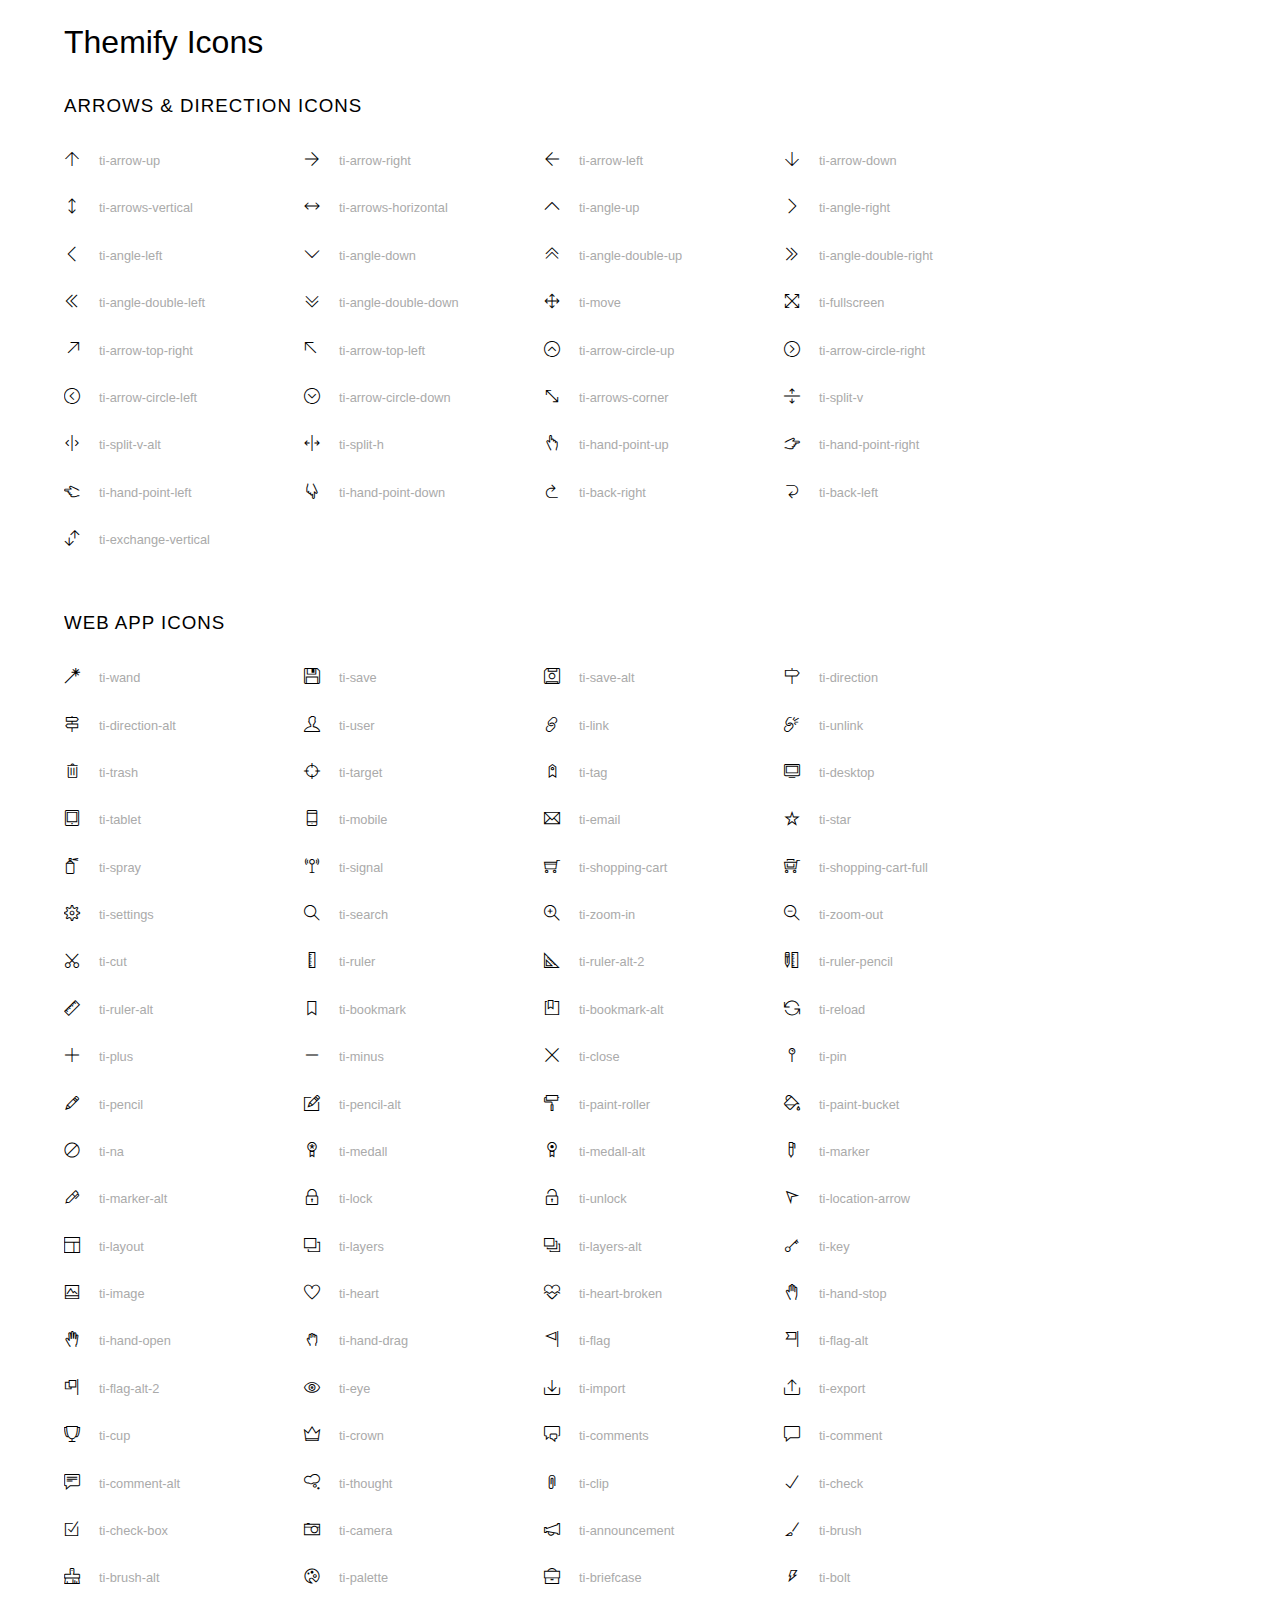
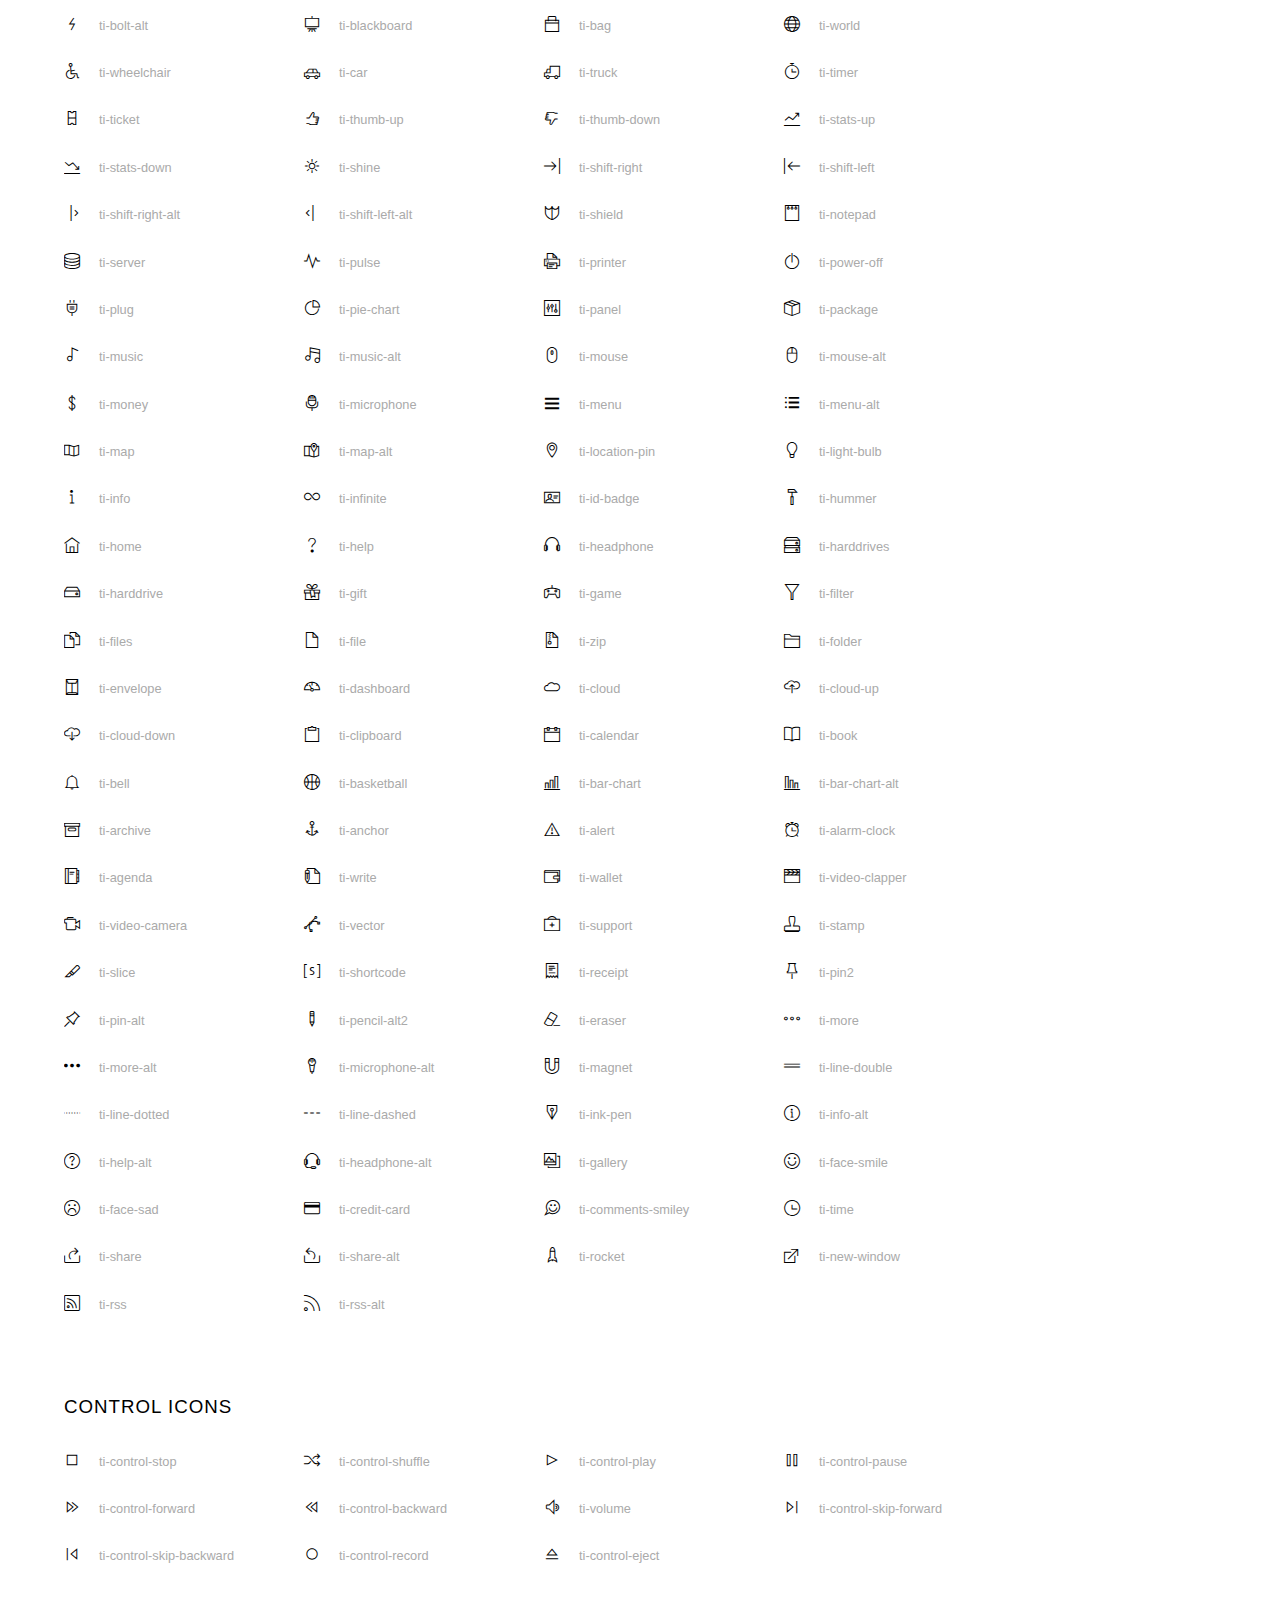
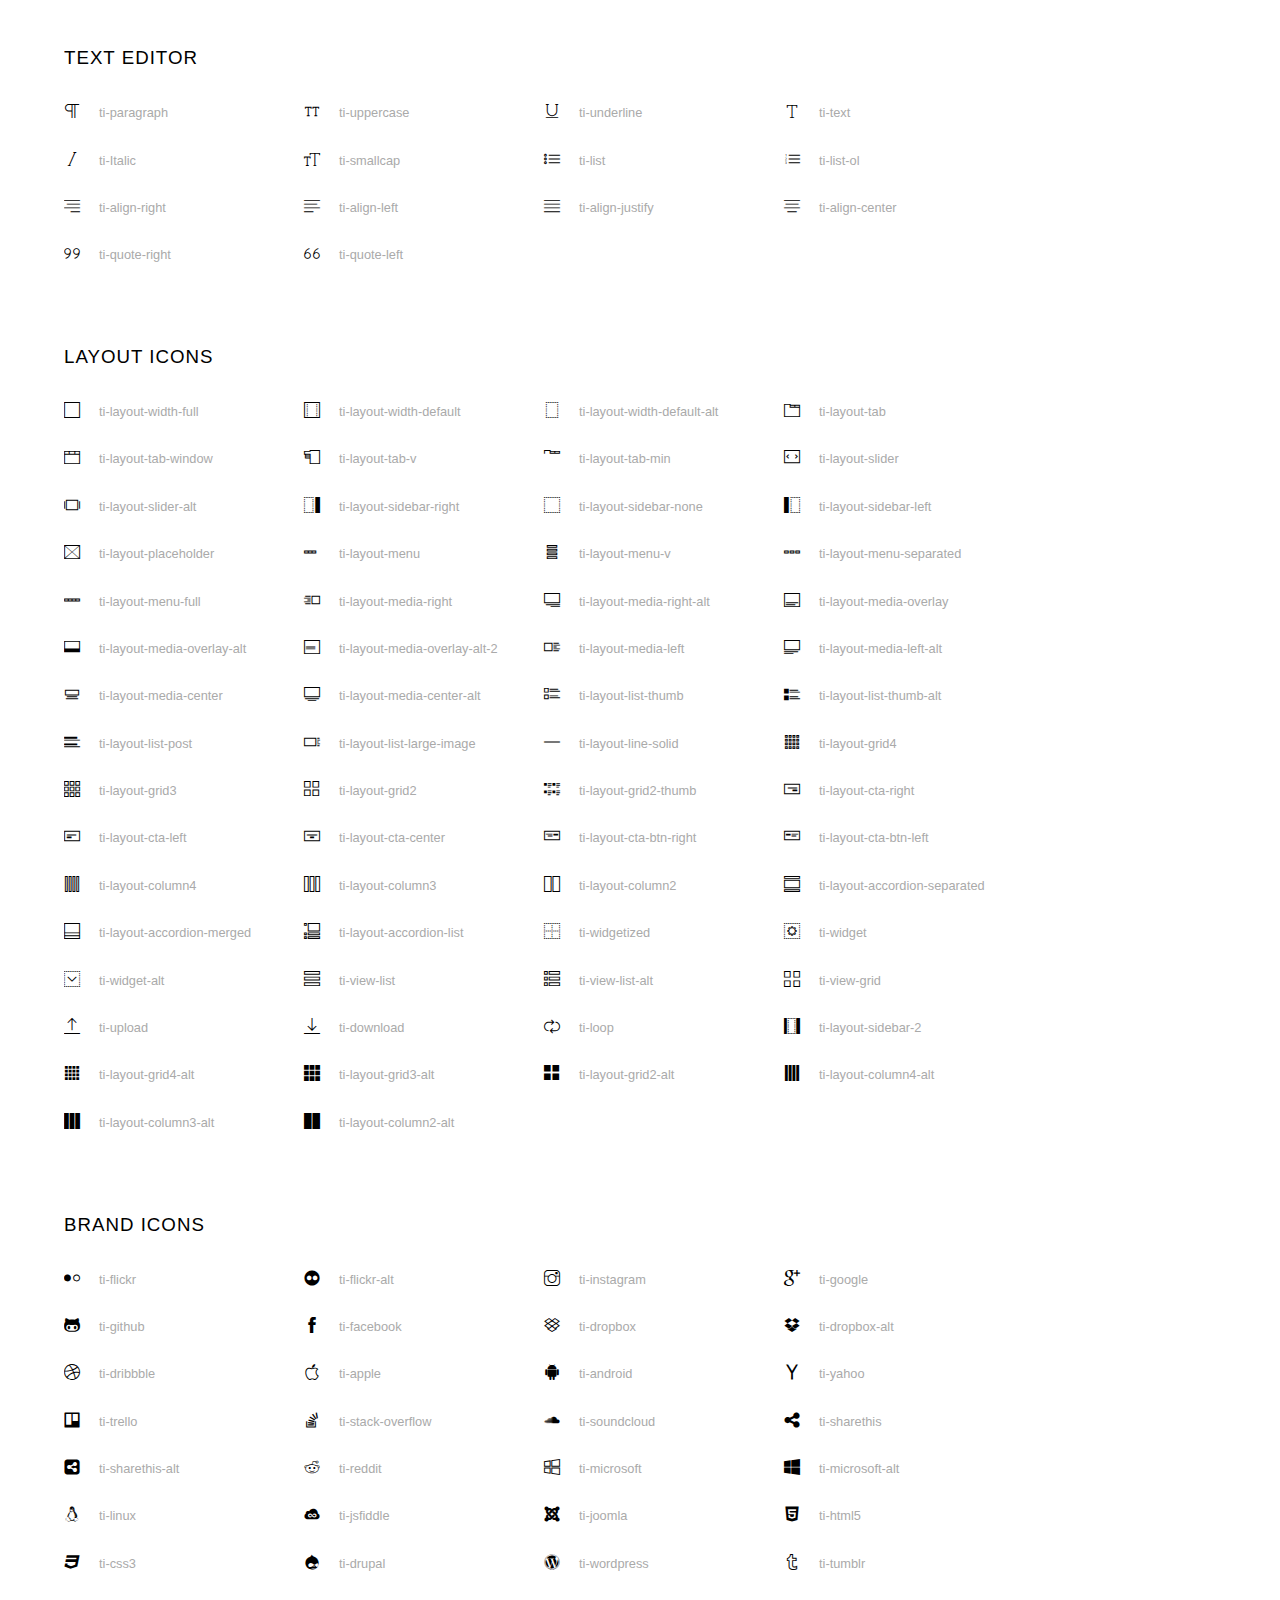
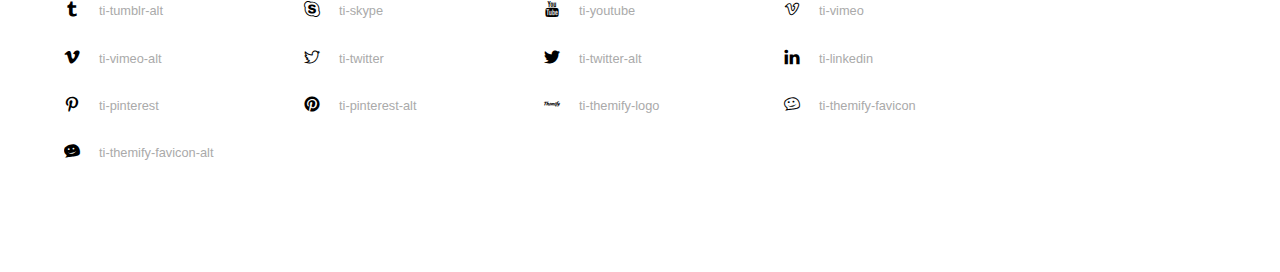
<file: themify-icons/index.html>
<!doctype html>
<html>
<head>
	<meta charset="utf-8">
	<title>Themify Icon Font</title>
	<meta name="viewport" content="width=device-width">
	<link rel="stylesheet" href="demo-files/demo.css">
	<link rel="stylesheet" href="themify-icons.css">
	<!--[if lt IE 8]><!-->
	<link rel="stylesheet" href="ie7/ie7.css">
	<!--<![endif]-->
</head>
<body>
	<h1>Themify Icons</h1>

	<div class="icon-section">

		<div class="icon-section">
			<h3>Arrows &amp; Direction Icons </h3>

			<div class="icon-container">
				<span class="ti-arrow-up"></span><span class="icon-name"> ti-arrow-up</span>
			</div>
			<div class="icon-container">
				<span class="ti-arrow-right"></span><span class="icon-name"> ti-arrow-right</span>
			</div>
			<div class="icon-container">
				<span class="ti-arrow-left"></span><span class="icon-name"> ti-arrow-left</span>
			</div>
			<div class="icon-container">
				<span class="ti-arrow-down"></span><span class="icon-name"> ti-arrow-down</span>
			</div>
			<div class="icon-container">
				<span class="ti-arrows-vertical"></span><span class="icon-name"> ti-arrows-vertical</span>
			</div>
			<div class="icon-container">
				<span class="ti-arrows-horizontal"></span><span class="icon-name"> ti-arrows-horizontal</span>
			</div>
			<div class="icon-container">
				<span class="ti-angle-up"></span><span class="icon-name"> ti-angle-up</span>
			</div>
			<div class="icon-container">
				<span class="ti-angle-right"></span><span class="icon-name"> ti-angle-right</span>
			</div>
			<div class="icon-container">
				<span class="ti-angle-left"></span><span class="icon-name"> ti-angle-left</span>
			</div>
			<div class="icon-container">
				<span class="ti-angle-down"></span><span class="icon-name"> ti-angle-down</span>
			</div>	
			<div class="icon-container">
				<span class="ti-angle-double-up"></span><span class="icon-name"> ti-angle-double-up</span>
			</div>
			<div class="icon-container">
				<span class="ti-angle-double-right"></span><span class="icon-name"> ti-angle-double-right</span>
			</div>
			<div class="icon-container">
				<span class="ti-angle-double-left"></span><span class="icon-name"> ti-angle-double-left</span>
			</div>
			<div class="icon-container">
				<span class="ti-angle-double-down"></span><span class="icon-name"> ti-angle-double-down</span>
			</div>					
			<div class="icon-container">
				<span class="ti-move"></span><span class="icon-name"> ti-move</span>
			</div>
			<div class="icon-container">
				<span class="ti-fullscreen"></span><span class="icon-name"> ti-fullscreen</span>
			</div>
			<div class="icon-container">
				<span class="ti-arrow-top-right"></span><span class="icon-name"> ti-arrow-top-right</span>
			</div>
			<div class="icon-container">
				<span class="ti-arrow-top-left"></span><span class="icon-name"> ti-arrow-top-left</span>
			</div>
			<div class="icon-container">
				<span class="ti-arrow-circle-up"></span><span class="icon-name"> ti-arrow-circle-up</span>
			</div>
			<div class="icon-container">
				<span class="ti-arrow-circle-right"></span><span class="icon-name"> ti-arrow-circle-right</span>
			</div>
			<div class="icon-container">
				<span class="ti-arrow-circle-left"></span><span class="icon-name"> ti-arrow-circle-left</span>
			</div>
			<div class="icon-container">
				<span class="ti-arrow-circle-down"></span><span class="icon-name"> ti-arrow-circle-down</span>
			</div>
			<div class="icon-container">
				<span class="ti-arrows-corner"></span><span class="icon-name"> ti-arrows-corner</span>
			</div>
			<div class="icon-container">
				<span class="ti-split-v"></span><span class="icon-name"> ti-split-v</span>
			</div>

			<div class="icon-container">
				<span class="ti-split-v-alt"></span><span class="icon-name"> ti-split-v-alt</span>
			</div>
			<div class="icon-container">
				<span class="ti-split-h"></span><span class="icon-name"> ti-split-h</span>
			</div>
			<div class="icon-container">
				<span class="ti-hand-point-up"></span><span class="icon-name"> ti-hand-point-up</span>
			</div>
			<div class="icon-container">
				<span class="ti-hand-point-right"></span><span class="icon-name"> ti-hand-point-right</span>
			</div>
			<div class="icon-container">
				<span class="ti-hand-point-left"></span><span class="icon-name"> ti-hand-point-left</span>
			</div>
			<div class="icon-container">
				<span class="ti-hand-point-down"></span><span class="icon-name"> ti-hand-point-down</span>
			</div>
			<div class="icon-container">
				<span class="ti-back-right"></span><span class="icon-name"> ti-back-right</span>
			</div>
			<div class="icon-container">
				<span class="ti-back-left"></span><span class="icon-name"> ti-back-left</span>
			</div>
			<div class="icon-container">
				<span class="ti-exchange-vertical"></span><span class="icon-name"> ti-exchange-vertical</span>
			</div>

		</div> <!-- Arrows Icons -->



		<h3>Web App Icons</h3>
		
		<div class="icon-section">

			<div class="icon-container">
				<span class="ti-wand"></span><span class="icon-name"> ti-wand</span>
			</div>
			<div class="icon-container">
				<span class="ti-save"></span><span class="icon-name"> ti-save</span>
			</div>
			<div class="icon-container">
				<span class="ti-save-alt"></span><span class="icon-name"> ti-save-alt</span>
			</div>

			<div class="icon-container">
				<span class="ti-direction"></span><span class="icon-name"> ti-direction</span>
			</div>
			<div class="icon-container">
				<span class="ti-direction-alt"></span><span class="icon-name"> ti-direction-alt</span>
			</div>
			<div class="icon-container">
				<span class="ti-user"></span><span class="icon-name"> ti-user</span>
			</div>
			<div class="icon-container">
				<span class="ti-link"></span><span class="icon-name"> ti-link</span>
			</div>
			<div class="icon-container">
				<span class="ti-unlink"></span><span class="icon-name"> ti-unlink</span>
			</div>
			<div class="icon-container">
				<span class="ti-trash"></span><span class="icon-name"> ti-trash</span>
			</div>
			<div class="icon-container">
				<span class="ti-target"></span><span class="icon-name"> ti-target</span>
			</div>
			<div class="icon-container">
				<span class="ti-tag"></span><span class="icon-name"> ti-tag</span>
			</div>
			<div class="icon-container">
				<span class="ti-desktop"></span><span class="icon-name"> ti-desktop</span>
			</div>
			<div class="icon-container">
				<span class="ti-tablet"></span><span class="icon-name"> ti-tablet</span>
			</div>
			<div class="icon-container">
				<span class="ti-mobile"></span><span class="icon-name"> ti-mobile</span>
			</div>
			<div class="icon-container">
				<span class="ti-email"></span><span class="icon-name"> ti-email</span>
			</div>	
			<div class="icon-container">
				<span class="ti-star"></span><span class="icon-name"> ti-star</span>
			</div>
			<div class="icon-container">
				<span class="ti-spray"></span><span class="icon-name"> ti-spray</span>
			</div>
			<div class="icon-container">
				<span class="ti-signal"></span><span class="icon-name"> ti-signal</span>
			</div>
			<div class="icon-container">
				<span class="ti-shopping-cart"></span><span class="icon-name"> ti-shopping-cart</span>
			</div>
			<div class="icon-container">
				<span class="ti-shopping-cart-full"></span><span class="icon-name"> ti-shopping-cart-full</span>
			</div>
			<div class="icon-container">
				<span class="ti-settings"></span><span class="icon-name"> ti-settings</span>
			</div>
			<div class="icon-container">
				<span class="ti-search"></span><span class="icon-name"> ti-search</span>
			</div>
			<div class="icon-container">
				<span class="ti-zoom-in"></span><span class="icon-name"> ti-zoom-in</span>
			</div>
			<div class="icon-container">
				<span class="ti-zoom-out"></span><span class="icon-name"> ti-zoom-out</span>
			</div>
			<div class="icon-container">
				<span class="ti-cut"></span><span class="icon-name"> ti-cut</span>
			</div>
			<div class="icon-container">
				<span class="ti-ruler"></span><span class="icon-name"> ti-ruler</span>
			</div>
			<div class="icon-container">
				<span class="ti-ruler-alt-2"></span><span class="icon-name"> ti-ruler-alt-2</span>
			</div>			
			<div class="icon-container">
				<span class="ti-ruler-pencil"></span><span class="icon-name"> ti-ruler-pencil</span>
			</div>
			<div class="icon-container">
				<span class="ti-ruler-alt"></span><span class="icon-name"> ti-ruler-alt</span>
			</div>
			<div class="icon-container">
				<span class="ti-bookmark"></span><span class="icon-name"> ti-bookmark</span>
			</div>
			<div class="icon-container">
				<span class="ti-bookmark-alt"></span><span class="icon-name"> ti-bookmark-alt</span>
			</div>
			<div class="icon-container">
				<span class="ti-reload"></span><span class="icon-name"> ti-reload</span>
			</div>
			<div class="icon-container">
				<span class="ti-plus"></span><span class="icon-name"> ti-plus</span>
			</div>
			<div class="icon-container">
				<span class="ti-minus"></span><span class="icon-name"> ti-minus</span>
			</div>
			<div class="icon-container">
				<span class="ti-close"></span><span class="icon-name"> ti-close</span>
			</div>			
			<div class="icon-container">
				<span class="ti-pin"></span><span class="icon-name"> ti-pin</span>
			</div>
			<div class="icon-container">
				<span class="ti-pencil"></span><span class="icon-name"> ti-pencil</span>
			</div>
					
		  	<div class="icon-container">
				<span class="ti-pencil-alt"></span><span class="icon-name"> ti-pencil-alt</span>
			</div>
			<div class="icon-container">
				<span class="ti-paint-roller"></span><span class="icon-name"> ti-paint-roller</span>
			</div>
			<div class="icon-container">
				<span class="ti-paint-bucket"></span><span class="icon-name"> ti-paint-bucket</span>
			</div>
			<div class="icon-container">
				<span class="ti-na"></span><span class="icon-name"> ti-na</span>
			</div>
			<div class="icon-container">
				<span class="ti-medall"></span><span class="icon-name"> ti-medall</span>
			</div>
			<div class="icon-container">
				<span class="ti-medall-alt"></span><span class="icon-name"> ti-medall-alt</span>
			</div>
			<div class="icon-container">
				<span class="ti-marker"></span><span class="icon-name"> ti-marker</span>
			</div>
			<div class="icon-container">
				<span class="ti-marker-alt"></span><span class="icon-name"> ti-marker-alt</span>
			</div>

			<div class="icon-container">
				<span class="ti-lock"></span><span class="icon-name"> ti-lock</span>
			</div>
			<div class="icon-container">
				<span class="ti-unlock"></span><span class="icon-name"> ti-unlock</span>
			</div>
			<div class="icon-container">
				<span class="ti-location-arrow"></span><span class="icon-name"> ti-location-arrow</span>
			</div>
			<div class="icon-container">
				<span class="ti-layout"></span><span class="icon-name"> ti-layout</span>
			</div>
			<div class="icon-container">
				<span class="ti-layers"></span><span class="icon-name"> ti-layers</span>
			</div>
			<div class="icon-container">
				<span class="ti-layers-alt"></span><span class="icon-name"> ti-layers-alt</span>
			</div>
			<div class="icon-container">
				<span class="ti-key"></span><span class="icon-name"> ti-key</span>
			</div>
			<div class="icon-container">
				<span class="ti-image"></span><span class="icon-name"> ti-image</span>
			</div>
			<div class="icon-container">
				<span class="ti-heart"></span><span class="icon-name"> ti-heart</span>
			</div>
			<div class="icon-container">
				<span class="ti-heart-broken"></span><span class="icon-name"> ti-heart-broken</span>
			</div>
			<div class="icon-container">
				<span class="ti-hand-stop"></span><span class="icon-name"> ti-hand-stop</span>
			</div>
			<div class="icon-container">
				<span class="ti-hand-open"></span><span class="icon-name"> ti-hand-open</span>
			</div>
			<div class="icon-container">
				<span class="ti-hand-drag"></span><span class="icon-name"> ti-hand-drag</span>
			</div>
			<div class="icon-container">
				<span class="ti-flag"></span><span class="icon-name"> ti-flag</span>
			</div>
			<div class="icon-container">
				<span class="ti-flag-alt"></span><span class="icon-name"> ti-flag-alt</span>
			</div>
			<div class="icon-container">
				<span class="ti-flag-alt-2"></span><span class="icon-name"> ti-flag-alt-2</span>
			</div>
			<div class="icon-container">
				<span class="ti-eye"></span><span class="icon-name"> ti-eye</span>
			</div>
			<div class="icon-container">
				<span class="ti-import"></span><span class="icon-name"> ti-import</span>
			</div>			
			<div class="icon-container">
				<span class="ti-export"></span><span class="icon-name"> ti-export</span>
			</div>
			<div class="icon-container">
				<span class="ti-cup"></span><span class="icon-name"> ti-cup</span>
			</div>
			<div class="icon-container">
				<span class="ti-crown"></span><span class="icon-name"> ti-crown</span>
			</div>
			<div class="icon-container">
				<span class="ti-comments"></span><span class="icon-name"> ti-comments</span>
			</div>
			<div class="icon-container">
				<span class="ti-comment"></span><span class="icon-name"> ti-comment</span>
			</div>
			<div class="icon-container">
				<span class="ti-comment-alt"></span><span class="icon-name"> ti-comment-alt</span>
			</div>
			<div class="icon-container">
				<span class="ti-thought"></span><span class="icon-name"> ti-thought</span>
			</div>			
			<div class="icon-container">
				<span class="ti-clip"></span><span class="icon-name"> ti-clip</span>
			</div>

			<div class="icon-container">
				<span class="ti-check"></span><span class="icon-name"> ti-check</span>
			</div>
			<div class="icon-container">
				<span class="ti-check-box"></span><span class="icon-name"> ti-check-box</span>
			</div>
			<div class="icon-container">
				<span class="ti-camera"></span><span class="icon-name"> ti-camera</span>
			</div>
			<div class="icon-container">
				<span class="ti-announcement"></span><span class="icon-name"> ti-announcement</span>
			</div>
			<div class="icon-container">
				<span class="ti-brush"></span><span class="icon-name"> ti-brush</span>
			</div>
			<div class="icon-container">
				<span class="ti-brush-alt"></span><span class="icon-name"> ti-brush-alt</span>
			</div>
			<div class="icon-container">
				<span class="ti-palette"></span><span class="icon-name"> ti-palette</span>
			</div>			
			<div class="icon-container">
				<span class="ti-briefcase"></span><span class="icon-name"> ti-briefcase</span>
			</div>
			<div class="icon-container">
				<span class="ti-bolt"></span><span class="icon-name"> ti-bolt</span>
			</div>
			<div class="icon-container">
				<span class="ti-bolt-alt"></span><span class="icon-name"> ti-bolt-alt</span>
			</div>
			<div class="icon-container">
				<span class="ti-blackboard"></span><span class="icon-name"> ti-blackboard</span>
			</div>
			<div class="icon-container">
				<span class="ti-bag"></span><span class="icon-name"> ti-bag</span>
			</div>
			<div class="icon-container">
				<span class="ti-world"></span><span class="icon-name"> ti-world</span>
			</div>
			<div class="icon-container">
				<span class="ti-wheelchair"></span><span class="icon-name"> ti-wheelchair</span>
			</div>
			<div class="icon-container">
				<span class="ti-car"></span><span class="icon-name"> ti-car</span>
			</div>
			<div class="icon-container">
				<span class="ti-truck"></span><span class="icon-name"> ti-truck</span>
			</div>
			<div class="icon-container">
				<span class="ti-timer"></span><span class="icon-name"> ti-timer</span>
			</div>
			<div class="icon-container">
				<span class="ti-ticket"></span><span class="icon-name"> ti-ticket</span>
			</div>
			<div class="icon-container">
				<span class="ti-thumb-up"></span><span class="icon-name"> ti-thumb-up</span>
			</div>
			<div class="icon-container">
				<span class="ti-thumb-down"></span><span class="icon-name"> ti-thumb-down</span>
			</div>

			<div class="icon-container">
				<span class="ti-stats-up"></span><span class="icon-name"> ti-stats-up</span>
			</div>
			<div class="icon-container">
				<span class="ti-stats-down"></span><span class="icon-name"> ti-stats-down</span>
			</div>
			<div class="icon-container">
				<span class="ti-shine"></span><span class="icon-name"> ti-shine</span>
			</div>
			<div class="icon-container">
				<span class="ti-shift-right"></span><span class="icon-name"> ti-shift-right</span>
			</div>
			<div class="icon-container">
				<span class="ti-shift-left"></span><span class="icon-name"> ti-shift-left</span>
			</div>

			<div class="icon-container">
				<span class="ti-shift-right-alt"></span><span class="icon-name"> ti-shift-right-alt</span>
			</div>
			<div class="icon-container">
				<span class="ti-shift-left-alt"></span><span class="icon-name"> ti-shift-left-alt</span>
			</div>
			<div class="icon-container">
				<span class="ti-shield"></span><span class="icon-name"> ti-shield</span>
			</div>
			<div class="icon-container">
				<span class="ti-notepad"></span><span class="icon-name"> ti-notepad</span>
			</div>
			<div class="icon-container">
				<span class="ti-server"></span><span class="icon-name"> ti-server</span>
			</div>

			<div class="icon-container">
				<span class="ti-pulse"></span><span class="icon-name"> ti-pulse</span>
			</div>
			<div class="icon-container">
				<span class="ti-printer"></span><span class="icon-name"> ti-printer</span>
			</div>
			<div class="icon-container">
				<span class="ti-power-off"></span><span class="icon-name"> ti-power-off</span>
			</div>
			<div class="icon-container">
				<span class="ti-plug"></span><span class="icon-name"> ti-plug</span>
			</div>
			<div class="icon-container">
				<span class="ti-pie-chart"></span><span class="icon-name"> ti-pie-chart</span>
			</div>

			<div class="icon-container">
				<span class="ti-panel"></span><span class="icon-name"> ti-panel</span>
			</div>
			<div class="icon-container">
				<span class="ti-package"></span><span class="icon-name"> ti-package</span>
			</div>
			<div class="icon-container">
				<span class="ti-music"></span><span class="icon-name"> ti-music</span>
			</div>
			<div class="icon-container">
				<span class="ti-music-alt"></span><span class="icon-name"> ti-music-alt</span>
			</div>
			<div class="icon-container">
				<span class="ti-mouse"></span><span class="icon-name"> ti-mouse</span>
			</div>
			<div class="icon-container">
				<span class="ti-mouse-alt"></span><span class="icon-name"> ti-mouse-alt</span>
			</div>
			<div class="icon-container">
				<span class="ti-money"></span><span class="icon-name"> ti-money</span>
			</div>
			<div class="icon-container">
				<span class="ti-microphone"></span><span class="icon-name"> ti-microphone</span>
			</div>
			<div class="icon-container">
				<span class="ti-menu"></span><span class="icon-name"> ti-menu</span>
			</div>
			<div class="icon-container">
				<span class="ti-menu-alt"></span><span class="icon-name"> ti-menu-alt</span>
			</div>
			<div class="icon-container">
				<span class="ti-map"></span><span class="icon-name"> ti-map</span>
			</div>
			<div class="icon-container">
				<span class="ti-map-alt"></span><span class="icon-name"> ti-map-alt</span>
			</div>

			<div class="icon-container">
				<span class="ti-location-pin"></span><span class="icon-name"> ti-location-pin</span>
			</div>

			<div class="icon-container">
				<span class="ti-light-bulb"></span><span class="icon-name"> ti-light-bulb</span>
			</div>
			<div class="icon-container">
				<span class="ti-info"></span><span class="icon-name"> ti-info</span>
			</div>
			<div class="icon-container">
				<span class="ti-infinite"></span><span class="icon-name"> ti-infinite</span>
			</div>
			<div class="icon-container">
				<span class="ti-id-badge"></span><span class="icon-name"> ti-id-badge</span>
			</div>
			<div class="icon-container">
				<span class="ti-hummer"></span><span class="icon-name"> ti-hummer</span>
			</div>
			<div class="icon-container">
				<span class="ti-home"></span><span class="icon-name"> ti-home</span>
			</div>
			<div class="icon-container">
				<span class="ti-help"></span><span class="icon-name"> ti-help</span>
			</div>
			<div class="icon-container">
				<span class="ti-headphone"></span><span class="icon-name"> ti-headphone</span>
			</div>
			<div class="icon-container">
				<span class="ti-harddrives"></span><span class="icon-name"> ti-harddrives</span>
			</div>
			<div class="icon-container">
				<span class="ti-harddrive"></span><span class="icon-name"> ti-harddrive</span>
			</div>
			<div class="icon-container">
				<span class="ti-gift"></span><span class="icon-name"> ti-gift</span>
			</div>
			<div class="icon-container">
				<span class="ti-game"></span><span class="icon-name"> ti-game</span>
			</div>
			<div class="icon-container">
				<span class="ti-filter"></span><span class="icon-name"> ti-filter</span>
			</div>
			<div class="icon-container">
				<span class="ti-files"></span><span class="icon-name"> ti-files</span>
			</div>
			<div class="icon-container">
				<span class="ti-file"></span><span class="icon-name"> ti-file</span>
			</div>
			<div class="icon-container">
				<span class="ti-zip"></span><span class="icon-name"> ti-zip</span>
			</div>
			<div class="icon-container">
				<span class="ti-folder"></span><span class="icon-name"> ti-folder</span>
			</div>			
			<div class="icon-container">
				<span class="ti-envelope"></span><span class="icon-name"> ti-envelope</span>
			</div>


			<div class="icon-container">
				<span class="ti-dashboard"></span><span class="icon-name"> ti-dashboard</span>
			</div>
			<div class="icon-container">
				<span class="ti-cloud"></span><span class="icon-name"> ti-cloud</span>
			</div>
			<div class="icon-container">
				<span class="ti-cloud-up"></span><span class="icon-name"> ti-cloud-up</span>
			</div>
			<div class="icon-container">
				<span class="ti-cloud-down"></span><span class="icon-name"> ti-cloud-down</span>
			</div>
			<div class="icon-container">
				<span class="ti-clipboard"></span><span class="icon-name"> ti-clipboard</span>
			</div>
			<div class="icon-container">
				<span class="ti-calendar"></span><span class="icon-name"> ti-calendar</span>
			</div>
			<div class="icon-container">
				<span class="ti-book"></span><span class="icon-name"> ti-book</span>
			</div>
			<div class="icon-container">
				<span class="ti-bell"></span><span class="icon-name"> ti-bell</span>
			</div>
			<div class="icon-container">
				<span class="ti-basketball"></span><span class="icon-name"> ti-basketball</span>
			</div>
			<div class="icon-container">
				<span class="ti-bar-chart"></span><span class="icon-name"> ti-bar-chart</span>
			</div>
			<div class="icon-container">
				<span class="ti-bar-chart-alt"></span><span class="icon-name"> ti-bar-chart-alt</span>
			</div>


			<div class="icon-container">
				<span class="ti-archive"></span><span class="icon-name"> ti-archive</span>
			</div>
			<div class="icon-container">
				<span class="ti-anchor"></span><span class="icon-name"> ti-anchor</span>
			</div>

			<div class="icon-container">
				<span class="ti-alert"></span><span class="icon-name"> ti-alert</span>
			</div>
			<div class="icon-container">
				<span class="ti-alarm-clock"></span><span class="icon-name"> ti-alarm-clock</span>
			</div>
			<div class="icon-container">
				<span class="ti-agenda"></span><span class="icon-name"> ti-agenda</span>
			</div>
			<div class="icon-container">
				<span class="ti-write"></span><span class="icon-name"> ti-write</span>
			</div>

			<div class="icon-container">
				<span class="ti-wallet"></span><span class="icon-name"> ti-wallet</span>
			</div>
			<div class="icon-container">
				<span class="ti-video-clapper"></span><span class="icon-name"> ti-video-clapper</span>
			</div>
			<div class="icon-container">
				<span class="ti-video-camera"></span><span class="icon-name"> ti-video-camera</span>
			</div>
			<div class="icon-container">
				<span class="ti-vector"></span><span class="icon-name"> ti-vector</span>
			</div>

			<div class="icon-container">
				<span class="ti-support"></span><span class="icon-name"> ti-support</span>
			</div>
			<div class="icon-container">
				<span class="ti-stamp"></span><span class="icon-name"> ti-stamp</span>
			</div>
			<div class="icon-container">
				<span class="ti-slice"></span><span class="icon-name"> ti-slice</span>
			</div>
			<div class="icon-container">
				<span class="ti-shortcode"></span><span class="icon-name"> ti-shortcode</span>
			</div>
			<div class="icon-container">
				<span class="ti-receipt"></span><span class="icon-name"> ti-receipt</span>
			</div>
			<div class="icon-container">
				<span class="ti-pin2"></span><span class="icon-name"> ti-pin2</span>
			</div>
			<div class="icon-container">
				<span class="ti-pin-alt"></span><span class="icon-name"> ti-pin-alt</span>
			</div>
			<div class="icon-container">
				<span class="ti-pencil-alt2"></span><span class="icon-name"> ti-pencil-alt2</span>
			</div>
			<div class="icon-container">
				<span class="ti-eraser"></span><span class="icon-name"> ti-eraser</span>
			</div>			
			<div class="icon-container">
				<span class="ti-more"></span><span class="icon-name"> ti-more</span>
			</div>
			<div class="icon-container">
				<span class="ti-more-alt"></span><span class="icon-name"> ti-more-alt</span>
			</div>
			<div class="icon-container">
				<span class="ti-microphone-alt"></span><span class="icon-name"> ti-microphone-alt</span>
			</div>
			<div class="icon-container">
				<span class="ti-magnet"></span><span class="icon-name"> ti-magnet</span>
			</div>
			<div class="icon-container">
				<span class="ti-line-double"></span><span class="icon-name"> ti-line-double</span>
			</div>
			<div class="icon-container">
				<span class="ti-line-dotted"></span><span class="icon-name"> ti-line-dotted</span>
			</div>
			<div class="icon-container">
				<span class="ti-line-dashed"></span><span class="icon-name"> ti-line-dashed</span>
			</div>

			<div class="icon-container">
				<span class="ti-ink-pen"></span><span class="icon-name"> ti-ink-pen</span>
			</div>
			<div class="icon-container">
				<span class="ti-info-alt"></span><span class="icon-name"> ti-info-alt</span>
			</div>
			<div class="icon-container">
				<span class="ti-help-alt"></span><span class="icon-name"> ti-help-alt</span>
			</div>
			<div class="icon-container">
				<span class="ti-headphone-alt"></span><span class="icon-name"> ti-headphone-alt</span>
			</div>

			<div class="icon-container">
				<span class="ti-gallery"></span><span class="icon-name"> ti-gallery</span>
			</div>
			<div class="icon-container">
				<span class="ti-face-smile"></span><span class="icon-name"> ti-face-smile</span>
			</div>
			<div class="icon-container">
				<span class="ti-face-sad"></span><span class="icon-name"> ti-face-sad</span>
			</div>
			<div class="icon-container">
				<span class="ti-credit-card"></span><span class="icon-name"> ti-credit-card</span>
			</div>
			<div class="icon-container">
				<span class="ti-comments-smiley"></span><span class="icon-name"> ti-comments-smiley</span>
			</div>
			<div class="icon-container">
				<span class="ti-time"></span><span class="icon-name"> ti-time</span>
			</div>
			<div class="icon-container">
				<span class="ti-share"></span><span class="icon-name"> ti-share</span>
			</div>
			<div class="icon-container">
				<span class="ti-share-alt"></span><span class="icon-name"> ti-share-alt</span>
			</div>
			<div class="icon-container">
				<span class="ti-rocket"></span><span class="icon-name"> ti-rocket</span>
			</div>

			<div class="icon-container">
				<span class="ti-new-window"></span><span class="icon-name"> ti-new-window</span>
			</div>

			<div class="icon-container">
				<span class="ti-rss"></span><span class="icon-name"> ti-rss</span>
			</div>

			<div class="icon-container">
				<span class="ti-rss-alt"></span><span class="icon-name"> ti-rss-alt</span>
			</div>
			
		</div><!-- Web App Icons -->


		<div class="icon-section">
			<h3>Control Icons</h3>
			<div class="icon-container">
				<span class="ti-control-stop"></span><span class="icon-name"> ti-control-stop</span>
			</div>
			<div class="icon-container">
				<span class="ti-control-shuffle"></span><span class="icon-name"> ti-control-shuffle</span>
			</div>
			<div class="icon-container">
				<span class="ti-control-play"></span><span class="icon-name"> ti-control-play</span>
			</div>
			<div class="icon-container">
				<span class="ti-control-pause"></span><span class="icon-name"> ti-control-pause</span>
			</div>
			<div class="icon-container">
				<span class="ti-control-forward"></span><span class="icon-name"> ti-control-forward</span>
			</div>
			<div class="icon-container">
				<span class="ti-control-backward"></span><span class="icon-name"> ti-control-backward</span>
			</div>	
			<div class="icon-container">
				<span class="ti-volume"></span><span class="icon-name"> ti-volume</span>
			</div>
			<div class="icon-container">
				<span class="ti-control-skip-forward"></span><span class="icon-name"> ti-control-skip-forward</span>
			</div>
			<div class="icon-container">
				<span class="ti-control-skip-backward"></span><span class="icon-name"> ti-control-skip-backward</span>
			</div>
			<div class="icon-container">
				<span class="ti-control-record"></span><span class="icon-name"> ti-control-record</span>
			</div>
			<div class="icon-container">
				<span class="ti-control-eject"></span><span class="icon-name"> ti-control-eject</span>
			</div>			
		</div> <!-- Control Icons -->


		<div class="icon-section">
			<h3>Text Editor</h3>

			<div class="icon-container">
				<span class="ti-paragraph"></span><span class="icon-name"> ti-paragraph</span>
			</div>
			<div class="icon-container">
				<span class="ti-uppercase"></span><span class="icon-name"> ti-uppercase</span>
			</div>

			<div class="icon-container">
				<span class="ti-underline"></span><span class="icon-name"> ti-underline</span>
			</div>
			<div class="icon-container">
				<span class="ti-text"></span><span class="icon-name"> ti-text</span>
			</div>
			<div class="icon-container">
				<span class="ti-Italic"></span><span class="icon-name"> ti-Italic</span>
			</div>
			<div class="icon-container">
				<span class="ti-smallcap"></span><span class="icon-name"> ti-smallcap</span>
			</div>
			<div class="icon-container">
				<span class="ti-list"></span><span class="icon-name"> ti-list</span>
			</div>
			<div class="icon-container">
				<span class="ti-list-ol"></span><span class="icon-name"> ti-list-ol</span>
			</div>
			<div class="icon-container">
				<span class="ti-align-right"></span><span class="icon-name"> ti-align-right</span>
			</div>
			<div class="icon-container">
				<span class="ti-align-left"></span><span class="icon-name"> ti-align-left</span>
			</div>
			<div class="icon-container">
				<span class="ti-align-justify"></span><span class="icon-name"> ti-align-justify</span>
			</div>
			<div class="icon-container">
				<span class="ti-align-center"></span><span class="icon-name"> ti-align-center</span>
			</div>
			<div class="icon-container">
				<span class="ti-quote-right"></span><span class="icon-name"> ti-quote-right</span>
			</div>
			<div class="icon-container">
				<span class="ti-quote-left"></span><span class="icon-name"> ti-quote-left</span>
			</div>

		</div> <!-- Text Editor -->



		<div class="icon-section">
			<h3>Layout Icons</h3>
			<div class="icon-container">
				<span class="ti-layout-width-full"></span><span class="icon-name"> ti-layout-width-full</span>
			</div>
			<div class="icon-container">
				<span class="ti-layout-width-default"></span><span class="icon-name"> ti-layout-width-default</span>
			</div>
			<div class="icon-container">
				<span class="ti-layout-width-default-alt"></span><span class="icon-name"> ti-layout-width-default-alt</span>
			</div>
			<div class="icon-container">
				<span class="ti-layout-tab"></span><span class="icon-name"> ti-layout-tab</span>
			</div>
			<div class="icon-container">
				<span class="ti-layout-tab-window"></span><span class="icon-name"> ti-layout-tab-window</span>
			</div>
			<div class="icon-container">
				<span class="ti-layout-tab-v"></span><span class="icon-name"> ti-layout-tab-v</span>
			</div>
			<div class="icon-container">
				<span class="ti-layout-tab-min"></span><span class="icon-name"> ti-layout-tab-min</span>
			</div>
			<div class="icon-container">
				<span class="ti-layout-slider"></span><span class="icon-name"> ti-layout-slider</span>
			</div>
			<div class="icon-container">
				<span class="ti-layout-slider-alt"></span><span class="icon-name"> ti-layout-slider-alt</span>
			</div>
			<div class="icon-container">
				<span class="ti-layout-sidebar-right"></span><span class="icon-name"> ti-layout-sidebar-right</span>
			</div>
			<div class="icon-container">
				<span class="ti-layout-sidebar-none"></span><span class="icon-name"> ti-layout-sidebar-none</span>
			</div>
			<div class="icon-container">
				<span class="ti-layout-sidebar-left"></span><span class="icon-name"> ti-layout-sidebar-left</span>
			</div>
			<div class="icon-container">
				<span class="ti-layout-placeholder"></span><span class="icon-name"> ti-layout-placeholder</span>
			</div>
			<div class="icon-container">
				<span class="ti-layout-menu"></span><span class="icon-name"> ti-layout-menu</span>
			</div>
			<div class="icon-container">
				<span class="ti-layout-menu-v"></span><span class="icon-name"> ti-layout-menu-v</span>
			</div>
			<div class="icon-container">
				<span class="ti-layout-menu-separated"></span><span class="icon-name"> ti-layout-menu-separated</span>
			</div>
			<div class="icon-container">
				<span class="ti-layout-menu-full"></span><span class="icon-name"> ti-layout-menu-full</span>
			</div>
			<div class="icon-container">
				<span class="ti-layout-media-right"></span><span class="icon-name"> ti-layout-media-right</span>
			</div>
			<div class="icon-container">
				<span class="ti-layout-media-right-alt"></span><span class="icon-name"> ti-layout-media-right-alt</span>
			</div>
			<div class="icon-container">
				<span class="ti-layout-media-overlay"></span><span class="icon-name"> ti-layout-media-overlay</span>
			</div>
			<div class="icon-container">
				<span class="ti-layout-media-overlay-alt"></span><span class="icon-name"> ti-layout-media-overlay-alt</span>
			</div>
			<div class="icon-container">
				<span class="ti-layout-media-overlay-alt-2"></span><span class="icon-name"> ti-layout-media-overlay-alt-2</span>
			</div>
			<div class="icon-container">
				<span class="ti-layout-media-left"></span><span class="icon-name"> ti-layout-media-left</span>
			</div>
			<div class="icon-container">
				<span class="ti-layout-media-left-alt"></span><span class="icon-name"> ti-layout-media-left-alt</span>
			</div>
			<div class="icon-container">
				<span class="ti-layout-media-center"></span><span class="icon-name"> ti-layout-media-center</span>
			</div>
			<div class="icon-container">
				<span class="ti-layout-media-center-alt"></span><span class="icon-name"> ti-layout-media-center-alt</span>
			</div>
			<div class="icon-container">
				<span class="ti-layout-list-thumb"></span><span class="icon-name"> ti-layout-list-thumb</span>
			</div>
			<div class="icon-container">
				<span class="ti-layout-list-thumb-alt"></span><span class="icon-name"> ti-layout-list-thumb-alt</span>
			</div>
			<div class="icon-container">
				<span class="ti-layout-list-post"></span><span class="icon-name"> ti-layout-list-post</span>
			</div>
			<div class="icon-container">
				<span class="ti-layout-list-large-image"></span><span class="icon-name"> ti-layout-list-large-image</span>
			</div>
			<div class="icon-container">
				<span class="ti-layout-line-solid"></span><span class="icon-name"> ti-layout-line-solid</span>
			</div>
			<div class="icon-container">
				<span class="ti-layout-grid4"></span><span class="icon-name"> ti-layout-grid4</span>
			</div>
			<div class="icon-container">
				<span class="ti-layout-grid3"></span><span class="icon-name"> ti-layout-grid3</span>
			</div>
			<div class="icon-container">
				<span class="ti-layout-grid2"></span><span class="icon-name"> ti-layout-grid2</span>
			</div>
			<div class="icon-container">
				<span class="ti-layout-grid2-thumb"></span><span class="icon-name"> ti-layout-grid2-thumb</span>
			</div>
			<div class="icon-container">
				<span class="ti-layout-cta-right"></span><span class="icon-name"> ti-layout-cta-right</span>
			</div>
			<div class="icon-container">
				<span class="ti-layout-cta-left"></span><span class="icon-name"> ti-layout-cta-left</span>
			</div>
			<div class="icon-container">
				<span class="ti-layout-cta-center"></span><span class="icon-name"> ti-layout-cta-center</span>
			</div>
			<div class="icon-container">
				<span class="ti-layout-cta-btn-right"></span><span class="icon-name"> ti-layout-cta-btn-right</span>
			</div>
			<div class="icon-container">
				<span class="ti-layout-cta-btn-left"></span><span class="icon-name"> ti-layout-cta-btn-left</span>
			</div>
			<div class="icon-container">
				<span class="ti-layout-column4"></span><span class="icon-name"> ti-layout-column4</span>
			</div>
			<div class="icon-container">
				<span class="ti-layout-column3"></span><span class="icon-name"> ti-layout-column3</span>
			</div>
			<div class="icon-container">
				<span class="ti-layout-column2"></span><span class="icon-name"> ti-layout-column2</span>
			</div>
			<div class="icon-container">
				<span class="ti-layout-accordion-separated"></span><span class="icon-name"> ti-layout-accordion-separated</span>
			</div>
			<div class="icon-container">
				<span class="ti-layout-accordion-merged"></span><span class="icon-name"> ti-layout-accordion-merged</span>
			</div>
			<div class="icon-container">
				<span class="ti-layout-accordion-list"></span><span class="icon-name"> ti-layout-accordion-list</span>
			</div>
			<div class="icon-container">
				<span class="ti-widgetized"></span><span class="icon-name"> ti-widgetized</span>
			</div>
			<div class="icon-container">
				<span class="ti-widget"></span><span class="icon-name"> ti-widget</span>
			</div>
			<div class="icon-container">
				<span class="ti-widget-alt"></span><span class="icon-name"> ti-widget-alt</span>
			</div>
			<div class="icon-container">
				<span class="ti-view-list"></span><span class="icon-name"> ti-view-list</span>
			</div>
			<div class="icon-container">
				<span class="ti-view-list-alt"></span><span class="icon-name"> ti-view-list-alt</span>
			</div>
			<div class="icon-container">
				<span class="ti-view-grid"></span><span class="icon-name"> ti-view-grid</span>
			</div>
			<div class="icon-container">
				<span class="ti-upload"></span><span class="icon-name"> ti-upload</span>
			</div>
			<div class="icon-container">
				<span class="ti-download"></span><span class="icon-name"> ti-download</span>
			</div>	
			<div class="icon-container">
				<span class="ti-loop"></span><span class="icon-name"> ti-loop</span>
			</div>
			<div class="icon-container">
				<span class="ti-layout-sidebar-2"></span><span class="icon-name"> ti-layout-sidebar-2</span>
			</div>
			<div class="icon-container">
				<span class="ti-layout-grid4-alt"></span><span class="icon-name"> ti-layout-grid4-alt</span>
			</div>
			<div class="icon-container">
				<span class="ti-layout-grid3-alt"></span><span class="icon-name"> ti-layout-grid3-alt</span>
			</div>
			<div class="icon-container">
				<span class="ti-layout-grid2-alt"></span><span class="icon-name"> ti-layout-grid2-alt</span>
			</div>
			<div class="icon-container">
				<span class="ti-layout-column4-alt"></span><span class="icon-name"> ti-layout-column4-alt</span>
			</div>
			<div class="icon-container">
				<span class="ti-layout-column3-alt"></span><span class="icon-name"> ti-layout-column3-alt</span>
			</div>
			<div class="icon-container">
				<span class="ti-layout-column2-alt"></span><span class="icon-name"> ti-layout-column2-alt</span>
			</div>		


		</div> <!-- Layout Icons -->


		<div class="icon-section">
			<h3>Brand Icons</h3>

			<div class="icon-container">
				<span class="ti-flickr"></span><span class="icon-name"> ti-flickr</span>
			</div>
			<div class="icon-container">
				<span class="ti-flickr-alt"></span><span class="icon-name"> ti-flickr-alt</span>
			</div>			
			<div class="icon-container">
				<span class="ti-instagram"></span><span class="icon-name"> ti-instagram</span>
			</div>
			<div class="icon-container">
				<span class="ti-google"></span><span class="icon-name"> ti-google</span>
			</div>
			<div class="icon-container">
				<span class="ti-github"></span><span class="icon-name"> ti-github</span>
			</div>

			<div class="icon-container">
				<span class="ti-facebook"></span><span class="icon-name"> ti-facebook</span>
			</div>
			<div class="icon-container">
				<span class="ti-dropbox"></span><span class="icon-name"> ti-dropbox</span>
			</div>
			<div class="icon-container">
				<span class="ti-dropbox-alt"></span><span class="icon-name"> ti-dropbox-alt</span>
			</div>
			<div class="icon-container">
				<span class="ti-dribbble"></span><span class="icon-name"> ti-dribbble</span>
			</div>
			<div class="icon-container">
				<span class="ti-apple"></span><span class="icon-name"> ti-apple</span>
			</div>
			<div class="icon-container">
				<span class="ti-android"></span><span class="icon-name"> ti-android</span>
			</div>
			<div class="icon-container">
				<span class="ti-yahoo"></span><span class="icon-name"> ti-yahoo</span>
			</div>
			<div class="icon-container">
				<span class="ti-trello"></span><span class="icon-name"> ti-trello</span>
			</div>
			<div class="icon-container">
				<span class="ti-stack-overflow"></span><span class="icon-name"> ti-stack-overflow</span>
			</div>
			<div class="icon-container">
				<span class="ti-soundcloud"></span><span class="icon-name"> ti-soundcloud</span>
			</div>
			<div class="icon-container">
				<span class="ti-sharethis"></span><span class="icon-name"> ti-sharethis</span>
			</div>
			<div class="icon-container">
				<span class="ti-sharethis-alt"></span><span class="icon-name"> ti-sharethis-alt</span>
			</div>
			<div class="icon-container">
				<span class="ti-reddit"></span><span class="icon-name"> ti-reddit</span>
			</div>

			<div class="icon-container">
				<span class="ti-microsoft"></span><span class="icon-name"> ti-microsoft</span>
			</div>
			<div class="icon-container">
				<span class="ti-microsoft-alt"></span><span class="icon-name"> ti-microsoft-alt</span>
			</div>
			<div class="icon-container">
				<span class="ti-linux"></span><span class="icon-name"> ti-linux</span>
			</div>
			<div class="icon-container">
				<span class="ti-jsfiddle"></span><span class="icon-name"> ti-jsfiddle</span>
			</div>
			<div class="icon-container">
				<span class="ti-joomla"></span><span class="icon-name"> ti-joomla</span>
			</div>
			<div class="icon-container">
				<span class="ti-html5"></span><span class="icon-name"> ti-html5</span>
			</div>
			<div class="icon-container">
				<span class="ti-css3"></span><span class="icon-name"> ti-css3</span>
			</div>	
			<div class="icon-container">
				<span class="ti-drupal"></span><span class="icon-name"> ti-drupal</span>
			</div>
			<div class="icon-container">
				<span class="ti-wordpress"></span><span class="icon-name"> ti-wordpress</span>
			</div>		
			<div class="icon-container">
				<span class="ti-tumblr"></span><span class="icon-name"> ti-tumblr</span>
			</div>
			<div class="icon-container">
				<span class="ti-tumblr-alt"></span><span class="icon-name"> ti-tumblr-alt</span>
			</div>
			<div class="icon-container">
				<span class="ti-skype"></span><span class="icon-name"> ti-skype</span>
			</div>
			<div class="icon-container">
				<span class="ti-youtube"></span><span class="icon-name"> ti-youtube</span>
			</div>
			<div class="icon-container">
				<span class="ti-vimeo"></span><span class="icon-name"> ti-vimeo</span>
			</div>
			<div class="icon-container">
				<span class="ti-vimeo-alt"></span><span class="icon-name"> ti-vimeo-alt</span>
			</div>			
			<div class="icon-container">
				<span class="ti-twitter"></span><span class="icon-name"> ti-twitter</span>
			</div>
			<div class="icon-container">
				<span class="ti-twitter-alt"></span><span class="icon-name"> ti-twitter-alt</span>
			</div>
			<div class="icon-container">
				<span class="ti-linkedin"></span><span class="icon-name"> ti-linkedin</span>
			</div>
			<div class="icon-container">
				<span class="ti-pinterest"></span><span class="icon-name"> ti-pinterest</span>
			</div>

			<div class="icon-container">
				<span class="ti-pinterest-alt"></span><span class="icon-name"> ti-pinterest-alt</span>
			</div>
			<div class="icon-container">
				<span class="ti-themify-logo"></span><span class="icon-name"> ti-themify-logo</span>
			</div>
			<div class="icon-container">
				<span class="ti-themify-favicon"></span><span class="icon-name"> ti-themify-favicon</span>
			</div>
			<div class="icon-container">
				<span class="ti-themify-favicon-alt"></span><span class="icon-name"> ti-themify-favicon-alt</span>
			</div>

		</div> <!-- brand Icons -->

	</div>

</body>
</html>
</file>
<file: themify-icons/demo-files/demo.css>
body {
	font: normal 1em/1.5em Arial, Helvetica, sans-serif;
	max-width: 90%;
	margin: 30px auto 0;
}
h1, h3 {
	font-weight: normal;
}
h3 {
	font-size: 1.4;
	text-transform: uppercase;
	letter-spacing: 1px;
}

.icon-section {
	margin: 0 0 3em;
	clear: both;
	overflow: hidden;
}
.icon-container {
	width: 240px; 
	padding: .7em 0;
	float: left; 
	position: relative;
	text-align: left;
}
.icon-container [class^="ti-"], 
.icon-container [class*=" ti-"] {
	color: #000;
	position: absolute;
	margin-top: 3px;
	transition: .3s;
}
.icon-container:hover [class^="ti-"],
.icon-container:hover [class*=" ti-"] {
	font-size: 2.2em;
	margin-top: -5px;
}
.icon-container:hover .icon-name {
	color: #000;
}
.icon-name {
	color: #aaa;
	margin-left: 35px;
	font-size: .8em;
	transition: .3s;
}
.icon-container:hover .icon-name {
	margin-left: 45px;
}
</file>
<file: themify-icons/themify-icons.css>
@font-face {
	font-family: 'themify';
	src:url('fonts/themify.eot?-fvbane');
	src:url('fonts/themify.eot?#iefix-fvbane') format('embedded-opentype'),
		url('fonts/themify.woff?-fvbane') format('woff'),
		url('fonts/themify.ttf?-fvbane') format('truetype'),
		url('fonts/themify.svg?-fvbane#themify') format('svg');
	font-weight: normal;
	font-style: normal;
}

[class^="ti-"], [class*=" ti-"] {
	font-family: 'themify';
	speak: none;
	font-style: normal;
	font-weight: normal;
	font-variant: normal;
	text-transform: none;
	line-height: 1;

	/* Better Font Rendering =========== */
	-webkit-font-smoothing: antialiased;
	-moz-osx-font-smoothing: grayscale;
}

.ti-wand:before {
	content: "\e600";
}
.ti-volume:before {
	content: "\e601";
}
.ti-user:before {
	content: "\e602";
}
.ti-unlock:before {
	content: "\e603";
}
.ti-unlink:before {
	content: "\e604";
}
.ti-trash:before {
	content: "\e605";
}
.ti-thought:before {
	content: "\e606";
}
.ti-target:before {
	content: "\e607";
}
.ti-tag:before {
	content: "\e608";
}
.ti-tablet:before {
	content: "\e609";
}
.ti-star:before {
	content: "\e60a";
}
.ti-spray:before {
	content: "\e60b";
}
.ti-signal:before {
	content: "\e60c";
}
.ti-shopping-cart:before {
	content: "\e60d";
}
.ti-shopping-cart-full:before {
	content: "\e60e";
}
.ti-settings:before {
	content: "\e60f";
}
.ti-search:before {
	content: "\e610";
}
.ti-zoom-in:before {
	content: "\e611";
}
.ti-zoom-out:before {
	content: "\e612";
}
.ti-cut:before {
	content: "\e613";
}
.ti-ruler:before {
	content: "\e614";
}
.ti-ruler-pencil:before {
	content: "\e615";
}
.ti-ruler-alt:before {
	content: "\e616";
}
.ti-bookmark:before {
	content: "\e617";
}
.ti-bookmark-alt:before {
	content: "\e618";
}
.ti-reload:before {
	content: "\e619";
}
.ti-plus:before {
	content: "\e61a";
}
.ti-pin:before {
	content: "\e61b";
}
.ti-pencil:before {
	content: "\e61c";
}
.ti-pencil-alt:before {
	content: "\e61d";
}
.ti-paint-roller:before {
	content: "\e61e";
}
.ti-paint-bucket:before {
	content: "\e61f";
}
.ti-na:before {
	content: "\e620";
}
.ti-mobile:before {
	content: "\e621";
}
.ti-minus:before {
	content: "\e622";
}
.ti-medall:before {
	content: "\e623";
}
.ti-medall-alt:before {
	content: "\e624";
}
.ti-marker:before {
	content: "\e625";
}
.ti-marker-alt:before {
	content: "\e626";
}
.ti-arrow-up:before {
	content: "\e627";
}
.ti-arrow-right:before {
	content: "\e628";
}
.ti-arrow-left:before {
	content: "\e629";
}
.ti-arrow-down:before {
	content: "\e62a";
}
.ti-lock:before {
	content: "\e62b";
}
.ti-location-arrow:before {
	content: "\e62c";
}
.ti-link:before {
	content: "\e62d";
}
.ti-layout:before {
	content: "\e62e";
}
.ti-layers:before {
	content: "\e62f";
}
.ti-layers-alt:before {
	content: "\e630";
}
.ti-key:before {
	content: "\e631";
}
.ti-import:before {
	content: "\e632";
}
.ti-image:before {
	content: "\e633";
}
.ti-heart:before {
	content: "\e634";
}
.ti-heart-broken:before {
	content: "\e635";
}
.ti-hand-stop:before {
	content: "\e636";
}
.ti-hand-open:before {
	content: "\e637";
}
.ti-hand-drag:before {
	content: "\e638";
}
.ti-folder:before {
	content: "\e639";
}
.ti-flag:before {
	content: "\e63a";
}
.ti-flag-alt:before {
	content: "\e63b";
}
.ti-flag-alt-2:before {
	content: "\e63c";
}
.ti-eye:before {
	content: "\e63d";
}
.ti-export:before {
	content: "\e63e";
}
.ti-exchange-vertical:before {
	content: "\e63f";
}
.ti-desktop:before {
	content: "\e640";
}
.ti-cup:before {
	content: "\e641";
}
.ti-crown:before {
	content: "\e642";
}
.ti-comments:before {
	content: "\e643";
}
.ti-comment:before {
	content: "\e644";
}
.ti-comment-alt:before {
	content: "\e645";
}
.ti-close:before {
	content: "\e646";
}
.ti-clip:before {
	content: "\e647";
}
.ti-angle-up:before {
	content: "\e648";
}
.ti-angle-right:before {
	content: "\e649";
}
.ti-angle-left:before {
	content: "\e64a";
}
.ti-angle-down:before {
	content: "\e64b";
}
.ti-check:before {
	content: "\e64c";
}
.ti-check-box:before {
	content: "\e64d";
}
.ti-camera:before {
	content: "\e64e";
}
.ti-announcement:before {
	content: "\e64f";
}
.ti-brush:before {
	content: "\e650";
}
.ti-briefcase:before {
	content: "\e651";
}
.ti-bolt:before {
	content: "\e652";
}
.ti-bolt-alt:before {
	content: "\e653";
}
.ti-blackboard:before {
	content: "\e654";
}
.ti-bag:before {
	content: "\e655";
}
.ti-move:before {
	content: "\e656";
}
.ti-arrows-vertical:before {
	content: "\e657";
}
.ti-arrows-horizontal:before {
	content: "\e658";
}
.ti-fullscreen:before {
	content: "\e659";
}
.ti-arrow-top-right:before {
	content: "\e65a";
}
.ti-arrow-top-left:before {
	content: "\e65b";
}
.ti-arrow-circle-up:before {
	content: "\e65c";
}
.ti-arrow-circle-right:before {
	content: "\e65d";
}
.ti-arrow-circle-left:before {
	content: "\e65e";
}
.ti-arrow-circle-down:before {
	content: "\e65f";
}
.ti-angle-double-up:before {
	content: "\e660";
}
.ti-angle-double-right:before {
	content: "\e661";
}
.ti-angle-double-left:before {
	content: "\e662";
}
.ti-angle-double-down:before {
	content: "\e663";
}
.ti-zip:before {
	content: "\e664";
}
.ti-world:before {
	content: "\e665";
}
.ti-wheelchair:before {
	content: "\e666";
}
.ti-view-list:before {
	content: "\e667";
}
.ti-view-list-alt:before {
	content: "\e668";
}
.ti-view-grid:before {
	content: "\e669";
}
.ti-uppercase:before {
	content: "\e66a";
}
.ti-upload:before {
	content: "\e66b";
}
.ti-underline:before {
	content: "\e66c";
}
.ti-truck:before {
	content: "\e66d";
}
.ti-timer:before {
	content: "\e66e";
}
.ti-ticket:before {
	content: "\e66f";
}
.ti-thumb-up:before {
	content: "\e670";
}
.ti-thumb-down:before {
	content: "\e671";
}
.ti-text:before {
	content: "\e672";
}
.ti-stats-up:before {
	content: "\e673";
}
.ti-stats-down:before {
	content: "\e674";
}
.ti-split-v:before {
	content: "\e675";
}
.ti-split-h:before {
	content: "\e676";
}
.ti-smallcap:before {
	content: "\e677";
}
.ti-shine:before {
	content: "\e678";
}
.ti-shift-right:before {
	content: "\e679";
}
.ti-shift-left:before {
	content: "\e67a";
}
.ti-shield:before {
	content: "\e67b";
}
.ti-notepad:before {
	content: "\e67c";
}
.ti-server:before {
	content: "\e67d";
}
.ti-quote-right:before {
	content: "\e67e";
}
.ti-quote-left:before {
	content: "\e67f";
}
.ti-pulse:before {
	content: "\e680";
}
.ti-printer:before {
	content: "\e681";
}
.ti-power-off:before {
	content: "\e682";
}
.ti-plug:before {
	content: "\e683";
}
.ti-pie-chart:before {
	content: "\e684";
}
.ti-paragraph:before {
	content: "\e685";
}
.ti-panel:before {
	content: "\e686";
}
.ti-package:before {
	content: "\e687";
}
.ti-music:before {
	content: "\e688";
}
.ti-music-alt:before {
	content: "\e689";
}
.ti-mouse:before {
	content: "\e68a";
}
.ti-mouse-alt:before {
	content: "\e68b";
}
.ti-money:before {
	content: "\e68c";
}
.ti-microphone:before {
	content: "\e68d";
}
.ti-menu:before {
	content: "\e68e";
}
.ti-menu-alt:before {
	content: "\e68f";
}
.ti-map:before {
	content: "\e690";
}
.ti-map-alt:before {
	content: "\e691";
}
.ti-loop:before {
	content: "\e692";
}
.ti-location-pin:before {
	content: "\e693";
}
.ti-list:before {
	content: "\e694";
}
.ti-light-bulb:before {
	content: "\e695";
}
.ti-Italic:before {
	content: "\e696";
}
.ti-info:before {
	content: "\e697";
}
.ti-infinite:before {
	content: "\e698";
}
.ti-id-badge:before {
	content: "\e699";
}
.ti-hummer:before {
	content: "\e69a";
}
.ti-home:before {
	content: "\e69b";
}
.ti-help:before {
	content: "\e69c";
}
.ti-headphone:before {
	content: "\e69d";
}
.ti-harddrives:before {
	content: "\e69e";
}
.ti-harddrive:before {
	content: "\e69f";
}
.ti-gift:before {
	content: "\e6a0";
}
.ti-game:before {
	content: "\e6a1";
}
.ti-filter:before {
	content: "\e6a2";
}
.ti-files:before {
	content: "\e6a3";
}
.ti-file:before {
	content: "\e6a4";
}
.ti-eraser:before {
	content: "\e6a5";
}
.ti-envelope:before {
	content: "\e6a6";
}
.ti-download:before {
	content: "\e6a7";
}
.ti-direction:before {
	content: "\e6a8";
}
.ti-direction-alt:before {
	content: "\e6a9";
}
.ti-dashboard:before {
	content: "\e6aa";
}
.ti-control-stop:before {
	content: "\e6ab";
}
.ti-control-shuffle:before {
	content: "\e6ac";
}
.ti-control-play:before {
	content: "\e6ad";
}
.ti-control-pause:before {
	content: "\e6ae";
}
.ti-control-forward:before {
	content: "\e6af";
}
.ti-control-backward:before {
	content: "\e6b0";
}
.ti-cloud:before {
	content: "\e6b1";
}
.ti-cloud-up:before {
	content: "\e6b2";
}
.ti-cloud-down:before {
	content: "\e6b3";
}
.ti-clipboard:before {
	content: "\e6b4";
}
.ti-car:before {
	content: "\e6b5";
}
.ti-calendar:before {
	content: "\e6b6";
}
.ti-book:before {
	content: "\e6b7";
}
.ti-bell:before {
	content: "\e6b8";
}
.ti-basketball:before {
	content: "\e6b9";
}
.ti-bar-chart:before {
	content: "\e6ba";
}
.ti-bar-chart-alt:before {
	content: "\e6bb";
}
.ti-back-right:before {
	content: "\e6bc";
}
.ti-back-left:before {
	content: "\e6bd";
}
.ti-arrows-corner:before {
	content: "\e6be";
}
.ti-archive:before {
	content: "\e6bf";
}
.ti-anchor:before {
	content: "\e6c0";
}
.ti-align-right:before {
	content: "\e6c1";
}
.ti-align-left:before {
	content: "\e6c2";
}
.ti-align-justify:before {
	content: "\e6c3";
}
.ti-align-center:before {
	content: "\e6c4";
}
.ti-alert:before {
	content: "\e6c5";
}
.ti-alarm-clock:before {
	content: "\e6c6";
}
.ti-agenda:before {
	content: "\e6c7";
}
.ti-write:before {
	content: "\e6c8";
}
.ti-window:before {
	content: "\e6c9";
}
.ti-widgetized:before {
	content: "\e6ca";
}
.ti-widget:before {
	content: "\e6cb";
}
.ti-widget-alt:before {
	content: "\e6cc";
}
.ti-wallet:before {
	content: "\e6cd";
}
.ti-video-clapper:before {
	content: "\e6ce";
}
.ti-video-camera:before {
	content: "\e6cf";
}
.ti-vector:before {
	content: "\e6d0";
}
.ti-themify-logo:before {
	content: "\e6d1";
}
.ti-themify-favicon:before {
	content: "\e6d2";
}
.ti-themify-favicon-alt:before {
	content: "\e6d3";
}
.ti-support:before {
	content: "\e6d4";
}
.ti-stamp:before {
	content: "\e6d5";
}
.ti-split-v-alt:before {
	content: "\e6d6";
}
.ti-slice:before {
	content: "\e6d7";
}
.ti-shortcode:before {
	content: "\e6d8";
}
.ti-shift-right-alt:before {
	content: "\e6d9";
}
.ti-shift-left-alt:before {
	content: "\e6da";
}
.ti-ruler-alt-2:before {
	content: "\e6db";
}
.ti-receipt:before {
	content: "\e6dc";
}
.ti-pin2:before {
	content: "\e6dd";
}
.ti-pin-alt:before {
	content: "\e6de";
}
.ti-pencil-alt2:before {
	content: "\e6df";
}
.ti-palette:before {
	content: "\e6e0";
}
.ti-more:before {
	content: "\e6e1";
}
.ti-more-alt:before {
	content: "\e6e2";
}
.ti-microphone-alt:before {
	content: "\e6e3";
}
.ti-magnet:before {
	content: "\e6e4";
}
.ti-line-double:before {
	content: "\e6e5";
}
.ti-line-dotted:before {
	content: "\e6e6";
}
.ti-line-dashed:before {
	content: "\e6e7";
}
.ti-layout-width-full:before {
	content: "\e6e8";
}
.ti-layout-width-default:before {
	content: "\e6e9";
}
.ti-layout-width-default-alt:before {
	content: "\e6ea";
}
.ti-layout-tab:before {
	content: "\e6eb";
}
.ti-layout-tab-window:before {
	content: "\e6ec";
}
.ti-layout-tab-v:before {
	content: "\e6ed";
}
.ti-layout-tab-min:before {
	content: "\e6ee";
}
.ti-layout-slider:before {
	content: "\e6ef";
}
.ti-layout-slider-alt:before {
	content: "\e6f0";
}
.ti-layout-sidebar-right:before {
	content: "\e6f1";
}
.ti-layout-sidebar-none:before {
	content: "\e6f2";
}
.ti-layout-sidebar-left:before {
	content: "\e6f3";
}
.ti-layout-placeholder:before {
	content: "\e6f4";
}
.ti-layout-menu:before {
	content: "\e6f5";
}
.ti-layout-menu-v:before {
	content: "\e6f6";
}
.ti-layout-menu-separated:before {
	content: "\e6f7";
}
.ti-layout-menu-full:before {
	content: "\e6f8";
}
.ti-layout-media-right-alt:before {
	content: "\e6f9";
}
.ti-layout-media-right:before {
	content: "\e6fa";
}
.ti-layout-media-overlay:before {
	content: "\e6fb";
}
.ti-layout-media-overlay-alt:before {
	content: "\e6fc";
}
.ti-layout-media-overlay-alt-2:before {
	content: "\e6fd";
}
.ti-layout-media-left-alt:before {
	content: "\e6fe";
}
.ti-layout-media-left:before {
	content: "\e6ff";
}
.ti-layout-media-center-alt:before {
	content: "\e700";
}
.ti-layout-media-center:before {
	content: "\e701";
}
.ti-layout-list-thumb:before {
	content: "\e702";
}
.ti-layout-list-thumb-alt:before {
	content: "\e703";
}
.ti-layout-list-post:before {
	content: "\e704";
}
.ti-layout-list-large-image:before {
	content: "\e705";
}
.ti-layout-line-solid:before {
	content: "\e706";
}
.ti-layout-grid4:before {
	content: "\e707";
}
.ti-layout-grid3:before {
	content: "\e708";
}
.ti-layout-grid2:before {
	content: "\e709";
}
.ti-layout-grid2-thumb:before {
	content: "\e70a";
}
.ti-layout-cta-right:before {
	content: "\e70b";
}
.ti-layout-cta-left:before {
	content: "\e70c";
}
.ti-layout-cta-center:before {
	content: "\e70d";
}
.ti-layout-cta-btn-right:before {
	content: "\e70e";
}
.ti-layout-cta-btn-left:before {
	content: "\e70f";
}
.ti-layout-column4:before {
	content: "\e710";
}
.ti-layout-column3:before {
	content: "\e711";
}
.ti-layout-column2:before {
	content: "\e712";
}
.ti-layout-accordion-separated:before {
	content: "\e713";
}
.ti-layout-accordion-merged:before {
	content: "\e714";
}
.ti-layout-accordion-list:before {
	content: "\e715";
}
.ti-ink-pen:before {
	content: "\e716";
}
.ti-info-alt:before {
	content: "\e717";
}
.ti-help-alt:before {
	content: "\e718";
}
.ti-headphone-alt:before {
	content: "\e719";
}
.ti-hand-point-up:before {
	content: "\e71a";
}
.ti-hand-point-right:before {
	content: "\e71b";
}
.ti-hand-point-left:before {
	content: "\e71c";
}
.ti-hand-point-down:before {
	content: "\e71d";
}
.ti-gallery:before {
	content: "\e71e";
}
.ti-face-smile:before {
	content: "\e71f";
}
.ti-face-sad:before {
	content: "\e720";
}
.ti-credit-card:before {
	content: "\e721";
}
.ti-control-skip-forward:before {
	content: "\e722";
}
.ti-control-skip-backward:before {
	content: "\e723";
}
.ti-control-record:before {
	content: "\e724";
}
.ti-control-eject:before {
	content: "\e725";
}
.ti-comments-smiley:before {
	content: "\e726";
}
.ti-brush-alt:before {
	content: "\e727";
}
.ti-youtube:before {
	content: "\e728";
}
.ti-vimeo:before {
	content: "\e729";
}
.ti-twitter:before {
	content: "\e72a";
}
.ti-time:before {
	content: "\e72b";
}
.ti-tumblr:before {
	content: "\e72c";
}
.ti-skype:before {
	content: "\e72d";
}
.ti-share:before {
	content: "\e72e";
}
.ti-share-alt:before {
	content: "\e72f";
}
.ti-rocket:before {
	content: "\e730";
}
.ti-pinterest:before {
	content: "\e731";
}
.ti-new-window:before {
	content: "\e732";
}
.ti-microsoft:before {
	content: "\e733";
}
.ti-list-ol:before {
	content: "\e734";
}
.ti-linkedin:before {
	content: "\e735";
}
.ti-layout-sidebar-2:before {
	content: "\e736";
}
.ti-layout-grid4-alt:before {
	content: "\e737";
}
.ti-layout-grid3-alt:before {
	content: "\e738";
}
.ti-layout-grid2-alt:before {
	content: "\e739";
}
.ti-layout-column4-alt:before {
	content: "\e73a";
}
.ti-layout-column3-alt:before {
	content: "\e73b";
}
.ti-layout-column2-alt:before {
	content: "\e73c";
}
.ti-instagram:before {
	content: "\e73d";
}
.ti-google:before {
	content: "\e73e";
}
.ti-github:before {
	content: "\e73f";
}
.ti-flickr:before {
	content: "\e740";
}
.ti-facebook:before {
	content: "\e741";
}
.ti-dropbox:before {
	content: "\e742";
}
.ti-dribbble:before {
	content: "\e743";
}
.ti-apple:before {
	content: "\e744";
}
.ti-android:before {
	content: "\e745";
}
.ti-save:before {
	content: "\e746";
}
.ti-save-alt:before {
	content: "\e747";
}
.ti-yahoo:before {
	content: "\e748";
}
.ti-wordpress:before {
	content: "\e749";
}
.ti-vimeo-alt:before {
	content: "\e74a";
}
.ti-twitter-alt:before {
	content: "\e74b";
}
.ti-tumblr-alt:before {
	content: "\e74c";
}
.ti-trello:before {
	content: "\e74d";
}
.ti-stack-overflow:before {
	content: "\e74e";
}
.ti-soundcloud:before {
	content: "\e74f";
}
.ti-sharethis:before {
	content: "\e750";
}
.ti-sharethis-alt:before {
	content: "\e751";
}
.ti-reddit:before {
	content: "\e752";
}
.ti-pinterest-alt:before {
	content: "\e753";
}
.ti-microsoft-alt:before {
	content: "\e754";
}
.ti-linux:before {
	content: "\e755";
}
.ti-jsfiddle:before {
	content: "\e756";
}
.ti-joomla:before {
	content: "\e757";
}
.ti-html5:before {
	content: "\e758";
}
.ti-flickr-alt:before {
	content: "\e759";
}
.ti-email:before {
	content: "\e75a";
}
.ti-drupal:before {
	content: "\e75b";
}
.ti-dropbox-alt:before {
	content: "\e75c";
}
.ti-css3:before {
	content: "\e75d";
}
.ti-rss:before {
	content: "\e75e";
}
.ti-rss-alt:before {
	content: "\e75f";
}
</file>
<file: themify-icons/ie7/ie7.css>
.ti-wand {
	*zoom: expression(this.runtimeStyle['zoom'] = '1', this.innerHTML = '&#xe600;');
}
.ti-volume {
	*zoom: expression(this.runtimeStyle['zoom'] = '1', this.innerHTML = '&#xe601;');
}
.ti-user {
	*zoom: expression(this.runtimeStyle['zoom'] = '1', this.innerHTML = '&#xe602;');
}
.ti-unlock {
	*zoom: expression(this.runtimeStyle['zoom'] = '1', this.innerHTML = '&#xe603;');
}
.ti-unlink {
	*zoom: expression(this.runtimeStyle['zoom'] = '1', this.innerHTML = '&#xe604;');
}
.ti-trash {
	*zoom: expression(this.runtimeStyle['zoom'] = '1', this.innerHTML = '&#xe605;');
}
.ti-thought {
	*zoom: expression(this.runtimeStyle['zoom'] = '1', this.innerHTML = '&#xe606;');
}
.ti-target {
	*zoom: expression(this.runtimeStyle['zoom'] = '1', this.innerHTML = '&#xe607;');
}
.ti-tag {
	*zoom: expression(this.runtimeStyle['zoom'] = '1', this.innerHTML = '&#xe608;');
}
.ti-tablet {
	*zoom: expression(this.runtimeStyle['zoom'] = '1', this.innerHTML = '&#xe609;');
}
.ti-star {
	*zoom: expression(this.runtimeStyle['zoom'] = '1', this.innerHTML = '&#xe60a;');
}
.ti-spray {
	*zoom: expression(this.runtimeStyle['zoom'] = '1', this.innerHTML = '&#xe60b;');
}
.ti-signal {
	*zoom: expression(this.runtimeStyle['zoom'] = '1', this.innerHTML = '&#xe60c;');
}
.ti-shopping-cart {
	*zoom: expression(this.runtimeStyle['zoom'] = '1', this.innerHTML = '&#xe60d;');
}
.ti-shopping-cart-full {
	*zoom: expression(this.runtimeStyle['zoom'] = '1', this.innerHTML = '&#xe60e;');
}
.ti-settings {
	*zoom: expression(this.runtimeStyle['zoom'] = '1', this.innerHTML = '&#xe60f;');
}
.ti-search {
	*zoom: expression(this.runtimeStyle['zoom'] = '1', this.innerHTML = '&#xe610;');
}
.ti-zoom-in {
	*zoom: expression(this.runtimeStyle['zoom'] = '1', this.innerHTML = '&#xe611;');
}
.ti-zoom-out {
	*zoom: expression(this.runtimeStyle['zoom'] = '1', this.innerHTML = '&#xe612;');
}
.ti-cut {
	*zoom: expression(this.runtimeStyle['zoom'] = '1', this.innerHTML = '&#xe613;');
}
.ti-ruler {
	*zoom: expression(this.runtimeStyle['zoom'] = '1', this.innerHTML = '&#xe614;');
}
.ti-ruler-pencil {
	*zoom: expression(this.runtimeStyle['zoom'] = '1', this.innerHTML = '&#xe615;');
}
.ti-ruler-alt {
	*zoom: expression(this.runtimeStyle['zoom'] = '1', this.innerHTML = '&#xe616;');
}
.ti-bookmark {
	*zoom: expression(this.runtimeStyle['zoom'] = '1', this.innerHTML = '&#xe617;');
}
.ti-bookmark-alt {
	*zoom: expression(this.runtimeStyle['zoom'] = '1', this.innerHTML = '&#xe618;');
}
.ti-reload {
	*zoom: expression(this.runtimeStyle['zoom'] = '1', this.innerHTML = '&#xe619;');
}
.ti-plus {
	*zoom: expression(this.runtimeStyle['zoom'] = '1', this.innerHTML = '&#xe61a;');
}
.ti-pin {
	*zoom: expression(this.runtimeStyle['zoom'] = '1', this.innerHTML = '&#xe61b;');
}
.ti-pencil {
	*zoom: expression(this.runtimeStyle['zoom'] = '1', this.innerHTML = '&#xe61c;');
}
.ti-pencil-alt {
	*zoom: expression(this.runtimeStyle['zoom'] = '1', this.innerHTML = '&#xe61d;');
}
.ti-paint-roller {
	*zoom: expression(this.runtimeStyle['zoom'] = '1', this.innerHTML = '&#xe61e;');
}
.ti-paint-bucket {
	*zoom: expression(this.runtimeStyle['zoom'] = '1', this.innerHTML = '&#xe61f;');
}
.ti-na {
	*zoom: expression(this.runtimeStyle['zoom'] = '1', this.innerHTML = '&#xe620;');
}
.ti-mobile {
	*zoom: expression(this.runtimeStyle['zoom'] = '1', this.innerHTML = '&#xe621;');
}
.ti-minus {
	*zoom: expression(this.runtimeStyle['zoom'] = '1', this.innerHTML = '&#xe622;');
}
.ti-medall {
	*zoom: expression(this.runtimeStyle['zoom'] = '1', this.innerHTML = '&#xe623;');
}
.ti-medall-alt {
	*zoom: expression(this.runtimeStyle['zoom'] = '1', this.innerHTML = '&#xe624;');
}
.ti-marker {
	*zoom: expression(this.runtimeStyle['zoom'] = '1', this.innerHTML = '&#xe625;');
}
.ti-marker-alt {
	*zoom: expression(this.runtimeStyle['zoom'] = '1', this.innerHTML = '&#xe626;');
}
.ti-arrow-up {
	*zoom: expression(this.runtimeStyle['zoom'] = '1', this.innerHTML = '&#xe627;');
}
.ti-arrow-right {
	*zoom: expression(this.runtimeStyle['zoom'] = '1', this.innerHTML = '&#xe628;');
}
.ti-arrow-left {
	*zoom: expression(this.runtimeStyle['zoom'] = '1', this.innerHTML = '&#xe629;');
}
.ti-arrow-down {
	*zoom: expression(this.runtimeStyle['zoom'] = '1', this.innerHTML = '&#xe62a;');
}
.ti-lock {
	*zoom: expression(this.runtimeStyle['zoom'] = '1', this.innerHTML = '&#xe62b;');
}
.ti-location-arrow {
	*zoom: expression(this.runtimeStyle['zoom'] = '1', this.innerHTML = '&#xe62c;');
}
.ti-link {
	*zoom: expression(this.runtimeStyle['zoom'] = '1', this.innerHTML = '&#xe62d;');
}
.ti-layout {
	*zoom: expression(this.runtimeStyle['zoom'] = '1', this.innerHTML = '&#xe62e;');
}
.ti-layers {
	*zoom: expression(this.runtimeStyle['zoom'] = '1', this.innerHTML = '&#xe62f;');
}
.ti-layers-alt {
	*zoom: expression(this.runtimeStyle['zoom'] = '1', this.innerHTML = '&#xe630;');
}
.ti-key {
	*zoom: expression(this.runtimeStyle['zoom'] = '1', this.innerHTML = '&#xe631;');
}
.ti-import {
	*zoom: expression(this.runtimeStyle['zoom'] = '1', this.innerHTML = '&#xe632;');
}
.ti-image {
	*zoom: expression(this.runtimeStyle['zoom'] = '1', this.innerHTML = '&#xe633;');
}
.ti-heart {
	*zoom: expression(this.runtimeStyle['zoom'] = '1', this.innerHTML = '&#xe634;');
}
.ti-heart-broken {
	*zoom: expression(this.runtimeStyle['zoom'] = '1', this.innerHTML = '&#xe635;');
}
.ti-hand-stop {
	*zoom: expression(this.runtimeStyle['zoom'] = '1', this.innerHTML = '&#xe636;');
}
.ti-hand-open {
	*zoom: expression(this.runtimeStyle['zoom'] = '1', this.innerHTML = '&#xe637;');
}
.ti-hand-drag {
	*zoom: expression(this.runtimeStyle['zoom'] = '1', this.innerHTML = '&#xe638;');
}
.ti-folder {
	*zoom: expression(this.runtimeStyle['zoom'] = '1', this.innerHTML = '&#xe639;');
}
.ti-flag {
	*zoom: expression(this.runtimeStyle['zoom'] = '1', this.innerHTML = '&#xe63a;');
}
.ti-flag-alt {
	*zoom: expression(this.runtimeStyle['zoom'] = '1', this.innerHTML = '&#xe63b;');
}
.ti-flag-alt-2 {
	*zoom: expression(this.runtimeStyle['zoom'] = '1', this.innerHTML = '&#xe63c;');
}
.ti-eye {
	*zoom: expression(this.runtimeStyle['zoom'] = '1', this.innerHTML = '&#xe63d;');
}
.ti-export {
	*zoom: expression(this.runtimeStyle['zoom'] = '1', this.innerHTML = '&#xe63e;');
}
.ti-exchange-vertical {
	*zoom: expression(this.runtimeStyle['zoom'] = '1', this.innerHTML = '&#xe63f;');
}
.ti-desktop {
	*zoom: expression(this.runtimeStyle['zoom'] = '1', this.innerHTML = '&#xe640;');
}
.ti-cup {
	*zoom: expression(this.runtimeStyle['zoom'] = '1', this.innerHTML = '&#xe641;');
}
.ti-crown {
	*zoom: expression(this.runtimeStyle['zoom'] = '1', this.innerHTML = '&#xe642;');
}
.ti-comments {
	*zoom: expression(this.runtimeStyle['zoom'] = '1', this.innerHTML = '&#xe643;');
}
.ti-comment {
	*zoom: expression(this.runtimeStyle['zoom'] = '1', this.innerHTML = '&#xe644;');
}
.ti-comment-alt {
	*zoom: expression(this.runtimeStyle['zoom'] = '1', this.innerHTML = '&#xe645;');
}
.ti-close {
	*zoom: expression(this.runtimeStyle['zoom'] = '1', this.innerHTML = '&#xe646;');
}
.ti-clip {
	*zoom: expression(this.runtimeStyle['zoom'] = '1', this.innerHTML = '&#xe647;');
}
.ti-angle-up {
	*zoom: expression(this.runtimeStyle['zoom'] = '1', this.innerHTML = '&#xe648;');
}
.ti-angle-right {
	*zoom: expression(this.runtimeStyle['zoom'] = '1', this.innerHTML = '&#xe649;');
}
.ti-angle-left {
	*zoom: expression(this.runtimeStyle['zoom'] = '1', this.innerHTML = '&#xe64a;');
}
.ti-angle-down {
	*zoom: expression(this.runtimeStyle['zoom'] = '1', this.innerHTML = '&#xe64b;');
}
.ti-check {
	*zoom: expression(this.runtimeStyle['zoom'] = '1', this.innerHTML = '&#xe64c;');
}
.ti-check-box {
	*zoom: expression(this.runtimeStyle['zoom'] = '1', this.innerHTML = '&#xe64d;');
}
.ti-camera {
	*zoom: expression(this.runtimeStyle['zoom'] = '1', this.innerHTML = '&#xe64e;');
}
.ti-announcement {
	*zoom: expression(this.runtimeStyle['zoom'] = '1', this.innerHTML = '&#xe64f;');
}
.ti-brush {
	*zoom: expression(this.runtimeStyle['zoom'] = '1', this.innerHTML = '&#xe650;');
}
.ti-briefcase {
	*zoom: expression(this.runtimeStyle['zoom'] = '1', this.innerHTML = '&#xe651;');
}
.ti-bolt {
	*zoom: expression(this.runtimeStyle['zoom'] = '1', this.innerHTML = '&#xe652;');
}
.ti-bolt-alt {
	*zoom: expression(this.runtimeStyle['zoom'] = '1', this.innerHTML = '&#xe653;');
}
.ti-blackboard {
	*zoom: expression(this.runtimeStyle['zoom'] = '1', this.innerHTML = '&#xe654;');
}
.ti-bag {
	*zoom: expression(this.runtimeStyle['zoom'] = '1', this.innerHTML = '&#xe655;');
}
.ti-move {
	*zoom: expression(this.runtimeStyle['zoom'] = '1', this.innerHTML = '&#xe656;');
}
.ti-arrows-vertical {
	*zoom: expression(this.runtimeStyle['zoom'] = '1', this.innerHTML = '&#xe657;');
}
.ti-arrows-horizontal {
	*zoom: expression(this.runtimeStyle['zoom'] = '1', this.innerHTML = '&#xe658;');
}
.ti-fullscreen {
	*zoom: expression(this.runtimeStyle['zoom'] = '1', this.innerHTML = '&#xe659;');
}
.ti-arrow-top-right {
	*zoom: expression(this.runtimeStyle['zoom'] = '1', this.innerHTML = '&#xe65a;');
}
.ti-arrow-top-left {
	*zoom: expression(this.runtimeStyle['zoom'] = '1', this.innerHTML = '&#xe65b;');
}
.ti-arrow-circle-up {
	*zoom: expression(this.runtimeStyle['zoom'] = '1', this.innerHTML = '&#xe65c;');
}
.ti-arrow-circle-right {
	*zoom: expression(this.runtimeStyle['zoom'] = '1', this.innerHTML = '&#xe65d;');
}
.ti-arrow-circle-left {
	*zoom: expression(this.runtimeStyle['zoom'] = '1', this.innerHTML = '&#xe65e;');
}
.ti-arrow-circle-down {
	*zoom: expression(this.runtimeStyle['zoom'] = '1', this.innerHTML = '&#xe65f;');
}
.ti-angle-double-up {
	*zoom: expression(this.runtimeStyle['zoom'] = '1', this.innerHTML = '&#xe660;');
}
.ti-angle-double-right {
	*zoom: expression(this.runtimeStyle['zoom'] = '1', this.innerHTML = '&#xe661;');
}
.ti-angle-double-left {
	*zoom: expression(this.runtimeStyle['zoom'] = '1', this.innerHTML = '&#xe662;');
}
.ti-angle-double-down {
	*zoom: expression(this.runtimeStyle['zoom'] = '1', this.innerHTML = '&#xe663;');
}
.ti-zip {
	*zoom: expression(this.runtimeStyle['zoom'] = '1', this.innerHTML = '&#xe664;');
}
.ti-world {
	*zoom: expression(this.runtimeStyle['zoom'] = '1', this.innerHTML = '&#xe665;');
}
.ti-wheelchair {
	*zoom: expression(this.runtimeStyle['zoom'] = '1', this.innerHTML = '&#xe666;');
}
.ti-view-list {
	*zoom: expression(this.runtimeStyle['zoom'] = '1', this.innerHTML = '&#xe667;');
}
.ti-view-list-alt {
	*zoom: expression(this.runtimeStyle['zoom'] = '1', this.innerHTML = '&#xe668;');
}
.ti-view-grid {
	*zoom: expression(this.runtimeStyle['zoom'] = '1', this.innerHTML = '&#xe669;');
}
.ti-uppercase {
	*zoom: expression(this.runtimeStyle['zoom'] = '1', this.innerHTML = '&#xe66a;');
}
.ti-upload {
	*zoom: expression(this.runtimeStyle['zoom'] = '1', this.innerHTML = '&#xe66b;');
}
.ti-underline {
	*zoom: expression(this.runtimeStyle['zoom'] = '1', this.innerHTML = '&#xe66c;');
}
.ti-truck {
	*zoom: expression(this.runtimeStyle['zoom'] = '1', this.innerHTML = '&#xe66d;');
}
.ti-timer {
	*zoom: expression(this.runtimeStyle['zoom'] = '1', this.innerHTML = '&#xe66e;');
}
.ti-ticket {
	*zoom: expression(this.runtimeStyle['zoom'] = '1', this.innerHTML = '&#xe66f;');
}
.ti-thumb-up {
	*zoom: expression(this.runtimeStyle['zoom'] = '1', this.innerHTML = '&#xe670;');
}
.ti-thumb-down {
	*zoom: expression(this.runtimeStyle['zoom'] = '1', this.innerHTML = '&#xe671;');
}
.ti-text {
	*zoom: expression(this.runtimeStyle['zoom'] = '1', this.innerHTML = '&#xe672;');
}
.ti-stats-up {
	*zoom: expression(this.runtimeStyle['zoom'] = '1', this.innerHTML = '&#xe673;');
}
.ti-stats-down {
	*zoom: expression(this.runtimeStyle['zoom'] = '1', this.innerHTML = '&#xe674;');
}
.ti-split-v {
	*zoom: expression(this.runtimeStyle['zoom'] = '1', this.innerHTML = '&#xe675;');
}
.ti-split-h {
	*zoom: expression(this.runtimeStyle['zoom'] = '1', this.innerHTML = '&#xe676;');
}
.ti-smallcap {
	*zoom: expression(this.runtimeStyle['zoom'] = '1', this.innerHTML = '&#xe677;');
}
.ti-shine {
	*zoom: expression(this.runtimeStyle['zoom'] = '1', this.innerHTML = '&#xe678;');
}
.ti-shift-right {
	*zoom: expression(this.runtimeStyle['zoom'] = '1', this.innerHTML = '&#xe679;');
}
.ti-shift-left {
	*zoom: expression(this.runtimeStyle['zoom'] = '1', this.innerHTML = '&#xe67a;');
}
.ti-shield {
	*zoom: expression(this.runtimeStyle['zoom'] = '1', this.innerHTML = '&#xe67b;');
}
.ti-notepad {
	*zoom: expression(this.runtimeStyle['zoom'] = '1', this.innerHTML = '&#xe67c;');
}
.ti-server {
	*zoom: expression(this.runtimeStyle['zoom'] = '1', this.innerHTML = '&#xe67d;');
}
.ti-quote-right {
	*zoom: expression(this.runtimeStyle['zoom'] = '1', this.innerHTML = '&#xe67e;');
}
.ti-quote-left {
	*zoom: expression(this.runtimeStyle['zoom'] = '1', this.innerHTML = '&#xe67f;');
}
.ti-pulse {
	*zoom: expression(this.runtimeStyle['zoom'] = '1', this.innerHTML = '&#xe680;');
}
.ti-printer {
	*zoom: expression(this.runtimeStyle['zoom'] = '1', this.innerHTML = '&#xe681;');
}
.ti-power-off {
	*zoom: expression(this.runtimeStyle['zoom'] = '1', this.innerHTML = '&#xe682;');
}
.ti-plug {
	*zoom: expression(this.runtimeStyle['zoom'] = '1', this.innerHTML = '&#xe683;');
}
.ti-pie-chart {
	*zoom: expression(this.runtimeStyle['zoom'] = '1', this.innerHTML = '&#xe684;');
}
.ti-paragraph {
	*zoom: expression(this.runtimeStyle['zoom'] = '1', this.innerHTML = '&#xe685;');
}
.ti-panel {
	*zoom: expression(this.runtimeStyle['zoom'] = '1', this.innerHTML = '&#xe686;');
}
.ti-package {
	*zoom: expression(this.runtimeStyle['zoom'] = '1', this.innerHTML = '&#xe687;');
}
.ti-music {
	*zoom: expression(this.runtimeStyle['zoom'] = '1', this.innerHTML = '&#xe688;');
}
.ti-music-alt {
	*zoom: expression(this.runtimeStyle['zoom'] = '1', this.innerHTML = '&#xe689;');
}
.ti-mouse {
	*zoom: expression(this.runtimeStyle['zoom'] = '1', this.innerHTML = '&#xe68a;');
}
.ti-mouse-alt {
	*zoom: expression(this.runtimeStyle['zoom'] = '1', this.innerHTML = '&#xe68b;');
}
.ti-money {
	*zoom: expression(this.runtimeStyle['zoom'] = '1', this.innerHTML = '&#xe68c;');
}
.ti-microphone {
	*zoom: expression(this.runtimeStyle['zoom'] = '1', this.innerHTML = '&#xe68d;');
}
.ti-menu {
	*zoom: expression(this.runtimeStyle['zoom'] = '1', this.innerHTML = '&#xe68e;');
}
.ti-menu-alt {
	*zoom: expression(this.runtimeStyle['zoom'] = '1', this.innerHTML = '&#xe68f;');
}
.ti-map {
	*zoom: expression(this.runtimeStyle['zoom'] = '1', this.innerHTML = '&#xe690;');
}
.ti-map-alt {
	*zoom: expression(this.runtimeStyle['zoom'] = '1', this.innerHTML = '&#xe691;');
}
.ti-loop {
	*zoom: expression(this.runtimeStyle['zoom'] = '1', this.innerHTML = '&#xe692;');
}
.ti-location-pin {
	*zoom: expression(this.runtimeStyle['zoom'] = '1', this.innerHTML = '&#xe693;');
}
.ti-list {
	*zoom: expression(this.runtimeStyle['zoom'] = '1', this.innerHTML = '&#xe694;');
}
.ti-light-bulb {
	*zoom: expression(this.runtimeStyle['zoom'] = '1', this.innerHTML = '&#xe695;');
}
.ti-Italic {
	*zoom: expression(this.runtimeStyle['zoom'] = '1', this.innerHTML = '&#xe696;');
}
.ti-info {
	*zoom: expression(this.runtimeStyle['zoom'] = '1', this.innerHTML = '&#xe697;');
}
.ti-infinite {
	*zoom: expression(this.runtimeStyle['zoom'] = '1', this.innerHTML = '&#xe698;');
}
.ti-id-badge {
	*zoom: expression(this.runtimeStyle['zoom'] = '1', this.innerHTML = '&#xe699;');
}
.ti-hummer {
	*zoom: expression(this.runtimeStyle['zoom'] = '1', this.innerHTML = '&#xe69a;');
}
.ti-home {
	*zoom: expression(this.runtimeStyle['zoom'] = '1', this.innerHTML = '&#xe69b;');
}
.ti-help {
	*zoom: expression(this.runtimeStyle['zoom'] = '1', this.innerHTML = '&#xe69c;');
}
.ti-headphone {
	*zoom: expression(this.runtimeStyle['zoom'] = '1', this.innerHTML = '&#xe69d;');
}
.ti-harddrives {
	*zoom: expression(this.runtimeStyle['zoom'] = '1', this.innerHTML = '&#xe69e;');
}
.ti-harddrive {
	*zoom: expression(this.runtimeStyle['zoom'] = '1', this.innerHTML = '&#xe69f;');
}
.ti-gift {
	*zoom: expression(this.runtimeStyle['zoom'] = '1', this.innerHTML = '&#xe6a0;');
}
.ti-game {
	*zoom: expression(this.runtimeStyle['zoom'] = '1', this.innerHTML = '&#xe6a1;');
}
.ti-filter {
	*zoom: expression(this.runtimeStyle['zoom'] = '1', this.innerHTML = '&#xe6a2;');
}
.ti-files {
	*zoom: expression(this.runtimeStyle['zoom'] = '1', this.innerHTML = '&#xe6a3;');
}
.ti-file {
	*zoom: expression(this.runtimeStyle['zoom'] = '1', this.innerHTML = '&#xe6a4;');
}
.ti-eraser {
	*zoom: expression(this.runtimeStyle['zoom'] = '1', this.innerHTML = '&#xe6a5;');
}
.ti-envelope {
	*zoom: expression(this.runtimeStyle['zoom'] = '1', this.innerHTML = '&#xe6a6;');
}
.ti-download {
	*zoom: expression(this.runtimeStyle['zoom'] = '1', this.innerHTML = '&#xe6a7;');
}
.ti-direction {
	*zoom: expression(this.runtimeStyle['zoom'] = '1', this.innerHTML = '&#xe6a8;');
}
.ti-direction-alt {
	*zoom: expression(this.runtimeStyle['zoom'] = '1', this.innerHTML = '&#xe6a9;');
}
.ti-dashboard {
	*zoom: expression(this.runtimeStyle['zoom'] = '1', this.innerHTML = '&#xe6aa;');
}
.ti-control-stop {
	*zoom: expression(this.runtimeStyle['zoom'] = '1', this.innerHTML = '&#xe6ab;');
}
.ti-control-shuffle {
	*zoom: expression(this.runtimeStyle['zoom'] = '1', this.innerHTML = '&#xe6ac;');
}
.ti-control-play {
	*zoom: expression(this.runtimeStyle['zoom'] = '1', this.innerHTML = '&#xe6ad;');
}
.ti-control-pause {
	*zoom: expression(this.runtimeStyle['zoom'] = '1', this.innerHTML = '&#xe6ae;');
}
.ti-control-forward {
	*zoom: expression(this.runtimeStyle['zoom'] = '1', this.innerHTML = '&#xe6af;');
}
.ti-control-backward {
	*zoom: expression(this.runtimeStyle['zoom'] = '1', this.innerHTML = '&#xe6b0;');
}
.ti-cloud {
	*zoom: expression(this.runtimeStyle['zoom'] = '1', this.innerHTML = '&#xe6b1;');
}
.ti-cloud-up {
	*zoom: expression(this.runtimeStyle['zoom'] = '1', this.innerHTML = '&#xe6b2;');
}
.ti-cloud-down {
	*zoom: expression(this.runtimeStyle['zoom'] = '1', this.innerHTML = '&#xe6b3;');
}
.ti-clipboard {
	*zoom: expression(this.runtimeStyle['zoom'] = '1', this.innerHTML = '&#xe6b4;');
}
.ti-car {
	*zoom: expression(this.runtimeStyle['zoom'] = '1', this.innerHTML = '&#xe6b5;');
}
.ti-calendar {
	*zoom: expression(this.runtimeStyle['zoom'] = '1', this.innerHTML = '&#xe6b6;');
}
.ti-book {
	*zoom: expression(this.runtimeStyle['zoom'] = '1', this.innerHTML = '&#xe6b7;');
}
.ti-bell {
	*zoom: expression(this.runtimeStyle['zoom'] = '1', this.innerHTML = '&#xe6b8;');
}
.ti-basketball {
	*zoom: expression(this.runtimeStyle['zoom'] = '1', this.innerHTML = '&#xe6b9;');
}
.ti-bar-chart {
	*zoom: expression(this.runtimeStyle['zoom'] = '1', this.innerHTML = '&#xe6ba;');
}
.ti-bar-chart-alt {
	*zoom: expression(this.runtimeStyle['zoom'] = '1', this.innerHTML = '&#xe6bb;');
}
.ti-back-right {
	*zoom: expression(this.runtimeStyle['zoom'] = '1', this.innerHTML = '&#xe6bc;');
}
.ti-back-left {
	*zoom: expression(this.runtimeStyle['zoom'] = '1', this.innerHTML = '&#xe6bd;');
}
.ti-arrows-corner {
	*zoom: expression(this.runtimeStyle['zoom'] = '1', this.innerHTML = '&#xe6be;');
}
.ti-archive {
	*zoom: expression(this.runtimeStyle['zoom'] = '1', this.innerHTML = '&#xe6bf;');
}
.ti-anchor {
	*zoom: expression(this.runtimeStyle['zoom'] = '1', this.innerHTML = '&#xe6c0;');
}
.ti-align-right {
	*zoom: expression(this.runtimeStyle['zoom'] = '1', this.innerHTML = '&#xe6c1;');
}
.ti-align-left {
	*zoom: expression(this.runtimeStyle['zoom'] = '1', this.innerHTML = '&#xe6c2;');
}
.ti-align-justify {
	*zoom: expression(this.runtimeStyle['zoom'] = '1', this.innerHTML = '&#xe6c3;');
}
.ti-align-center {
	*zoom: expression(this.runtimeStyle['zoom'] = '1', this.innerHTML = '&#xe6c4;');
}
.ti-alert {
	*zoom: expression(this.runtimeStyle['zoom'] = '1', this.innerHTML = '&#xe6c5;');
}
.ti-alarm-clock {
	*zoom: expression(this.runtimeStyle['zoom'] = '1', this.innerHTML = '&#xe6c6;');
}
.ti-agenda {
	*zoom: expression(this.runtimeStyle['zoom'] = '1', this.innerHTML = '&#xe6c7;');
}
.ti-write {
	*zoom: expression(this.runtimeStyle['zoom'] = '1', this.innerHTML = '&#xe6c8;');
}
.ti-window {
	*zoom: expression(this.runtimeStyle['zoom'] = '1', this.innerHTML = '&#xe6c9;');
}
.ti-widgetized {
	*zoom: expression(this.runtimeStyle['zoom'] = '1', this.innerHTML = '&#xe6ca;');
}
.ti-widget {
	*zoom: expression(this.runtimeStyle['zoom'] = '1', this.innerHTML = '&#xe6cb;');
}
.ti-widget-alt {
	*zoom: expression(this.runtimeStyle['zoom'] = '1', this.innerHTML = '&#xe6cc;');
}
.ti-wallet {
	*zoom: expression(this.runtimeStyle['zoom'] = '1', this.innerHTML = '&#xe6cd;');
}
.ti-video-clapper {
	*zoom: expression(this.runtimeStyle['zoom'] = '1', this.innerHTML = '&#xe6ce;');
}
.ti-video-camera {
	*zoom: expression(this.runtimeStyle['zoom'] = '1', this.innerHTML = '&#xe6cf;');
}
.ti-vector {
	*zoom: expression(this.runtimeStyle['zoom'] = '1', this.innerHTML = '&#xe6d0;');
}
.ti-themify-logo {
	*zoom: expression(this.runtimeStyle['zoom'] = '1', this.innerHTML = '&#xe6d1;');
}
.ti-themify-favicon {
	*zoom: expression(this.runtimeStyle['zoom'] = '1', this.innerHTML = '&#xe6d2;');
}
.ti-themify-favicon-alt {
	*zoom: expression(this.runtimeStyle['zoom'] = '1', this.innerHTML = '&#xe6d3;');
}
.ti-support {
	*zoom: expression(this.runtimeStyle['zoom'] = '1', this.innerHTML = '&#xe6d4;');
}
.ti-stamp {
	*zoom: expression(this.runtimeStyle['zoom'] = '1', this.innerHTML = '&#xe6d5;');
}
.ti-split-v-alt {
	*zoom: expression(this.runtimeStyle['zoom'] = '1', this.innerHTML = '&#xe6d6;');
}
.ti-slice {
	*zoom: expression(this.runtimeStyle['zoom'] = '1', this.innerHTML = '&#xe6d7;');
}
.ti-shortcode {
	*zoom: expression(this.runtimeStyle['zoom'] = '1', this.innerHTML = '&#xe6d8;');
}
.ti-shift-right-alt {
	*zoom: expression(this.runtimeStyle['zoom'] = '1', this.innerHTML = '&#xe6d9;');
}
.ti-shift-left-alt {
	*zoom: expression(this.runtimeStyle['zoom'] = '1', this.innerHTML = '&#xe6da;');
}
.ti-ruler-alt-2 {
	*zoom: expression(this.runtimeStyle['zoom'] = '1', this.innerHTML = '&#xe6db;');
}
.ti-receipt {
	*zoom: expression(this.runtimeStyle['zoom'] = '1', this.innerHTML = '&#xe6dc;');
}
.ti-pin2 {
	*zoom: expression(this.runtimeStyle['zoom'] = '1', this.innerHTML = '&#xe6dd;');
}
.ti-pin-alt {
	*zoom: expression(this.runtimeStyle['zoom'] = '1', this.innerHTML = '&#xe6de;');
}
.ti-pencil-alt2 {
	*zoom: expression(this.runtimeStyle['zoom'] = '1', this.innerHTML = '&#xe6df;');
}
.ti-palette {
	*zoom: expression(this.runtimeStyle['zoom'] = '1', this.innerHTML = '&#xe6e0;');
}
.ti-more {
	*zoom: expression(this.runtimeStyle['zoom'] = '1', this.innerHTML = '&#xe6e1;');
}
.ti-more-alt {
	*zoom: expression(this.runtimeStyle['zoom'] = '1', this.innerHTML = '&#xe6e2;');
}
.ti-microphone-alt {
	*zoom: expression(this.runtimeStyle['zoom'] = '1', this.innerHTML = '&#xe6e3;');
}
.ti-magnet {
	*zoom: expression(this.runtimeStyle['zoom'] = '1', this.innerHTML = '&#xe6e4;');
}
.ti-line-double {
	*zoom: expression(this.runtimeStyle['zoom'] = '1', this.innerHTML = '&#xe6e5;');
}
.ti-line-dotted {
	*zoom: expression(this.runtimeStyle['zoom'] = '1', this.innerHTML = '&#xe6e6;');
}
.ti-line-dashed {
	*zoom: expression(this.runtimeStyle['zoom'] = '1', this.innerHTML = '&#xe6e7;');
}
.ti-layout-width-full {
	*zoom: expression(this.runtimeStyle['zoom'] = '1', this.innerHTML = '&#xe6e8;');
}
.ti-layout-width-default {
	*zoom: expression(this.runtimeStyle['zoom'] = '1', this.innerHTML = '&#xe6e9;');
}
.ti-layout-width-default-alt {
	*zoom: expression(this.runtimeStyle['zoom'] = '1', this.innerHTML = '&#xe6ea;');
}
.ti-layout-tab {
	*zoom: expression(this.runtimeStyle['zoom'] = '1', this.innerHTML = '&#xe6eb;');
}
.ti-layout-tab-window {
	*zoom: expression(this.runtimeStyle['zoom'] = '1', this.innerHTML = '&#xe6ec;');
}
.ti-layout-tab-v {
	*zoom: expression(this.runtimeStyle['zoom'] = '1', this.innerHTML = '&#xe6ed;');
}
.ti-layout-tab-min {
	*zoom: expression(this.runtimeStyle['zoom'] = '1', this.innerHTML = '&#xe6ee;');
}
.ti-layout-slider {
	*zoom: expression(this.runtimeStyle['zoom'] = '1', this.innerHTML = '&#xe6ef;');
}
.ti-layout-slider-alt {
	*zoom: expression(this.runtimeStyle['zoom'] = '1', this.innerHTML = '&#xe6f0;');
}
.ti-layout-sidebar-right {
	*zoom: expression(this.runtimeStyle['zoom'] = '1', this.innerHTML = '&#xe6f1;');
}
.ti-layout-sidebar-none {
	*zoom: expression(this.runtimeStyle['zoom'] = '1', this.innerHTML = '&#xe6f2;');
}
.ti-layout-sidebar-left {
	*zoom: expression(this.runtimeStyle['zoom'] = '1', this.innerHTML = '&#xe6f3;');
}
.ti-layout-placeholder {
	*zoom: expression(this.runtimeStyle['zoom'] = '1', this.innerHTML = '&#xe6f4;');
}
.ti-layout-menu {
	*zoom: expression(this.runtimeStyle['zoom'] = '1', this.innerHTML = '&#xe6f5;');
}
.ti-layout-menu-v {
	*zoom: expression(this.runtimeStyle['zoom'] = '1', this.innerHTML = '&#xe6f6;');
}
.ti-layout-menu-separated {
	*zoom: expression(this.runtimeStyle['zoom'] = '1', this.innerHTML = '&#xe6f7;');
}
.ti-layout-menu-full {
	*zoom: expression(this.runtimeStyle['zoom'] = '1', this.innerHTML = '&#xe6f8;');
}
.ti-layout-media-right-alt {
	*zoom: expression(this.runtimeStyle['zoom'] = '1', this.innerHTML = '&#xe6f9;');
}
.ti-layout-media-right {
	*zoom: expression(this.runtimeStyle['zoom'] = '1', this.innerHTML = '&#xe6fa;');
}
.ti-layout-media-overlay {
	*zoom: expression(this.runtimeStyle['zoom'] = '1', this.innerHTML = '&#xe6fb;');
}
.ti-layout-media-overlay-alt {
	*zoom: expression(this.runtimeStyle['zoom'] = '1', this.innerHTML = '&#xe6fc;');
}
.ti-layout-media-overlay-alt-2 {
	*zoom: expression(this.runtimeStyle['zoom'] = '1', this.innerHTML = '&#xe6fd;');
}
.ti-layout-media-left-alt {
	*zoom: expression(this.runtimeStyle['zoom'] = '1', this.innerHTML = '&#xe6fe;');
}
.ti-layout-media-left {
	*zoom: expression(this.runtimeStyle['zoom'] = '1', this.innerHTML = '&#xe6ff;');
}
.ti-layout-media-center-alt {
	*zoom: expression(this.runtimeStyle['zoom'] = '1', this.innerHTML = '&#xe700;');
}
.ti-layout-media-center {
	*zoom: expression(this.runtimeStyle['zoom'] = '1', this.innerHTML = '&#xe701;');
}
.ti-layout-list-thumb {
	*zoom: expression(this.runtimeStyle['zoom'] = '1', this.innerHTML = '&#xe702;');
}
.ti-layout-list-thumb-alt {
	*zoom: expression(this.runtimeStyle['zoom'] = '1', this.innerHTML = '&#xe703;');
}
.ti-layout-list-post {
	*zoom: expression(this.runtimeStyle['zoom'] = '1', this.innerHTML = '&#xe704;');
}
.ti-layout-list-large-image {
	*zoom: expression(this.runtimeStyle['zoom'] = '1', this.innerHTML = '&#xe705;');
}
.ti-layout-line-solid {
	*zoom: expression(this.runtimeStyle['zoom'] = '1', this.innerHTML = '&#xe706;');
}
.ti-layout-grid4 {
	*zoom: expression(this.runtimeStyle['zoom'] = '1', this.innerHTML = '&#xe707;');
}
.ti-layout-grid3 {
	*zoom: expression(this.runtimeStyle['zoom'] = '1', this.innerHTML = '&#xe708;');
}
.ti-layout-grid2 {
	*zoom: expression(this.runtimeStyle['zoom'] = '1', this.innerHTML = '&#xe709;');
}
.ti-layout-grid2-thumb {
	*zoom: expression(this.runtimeStyle['zoom'] = '1', this.innerHTML = '&#xe70a;');
}
.ti-layout-cta-right {
	*zoom: expression(this.runtimeStyle['zoom'] = '1', this.innerHTML = '&#xe70b;');
}
.ti-layout-cta-left {
	*zoom: expression(this.runtimeStyle['zoom'] = '1', this.innerHTML = '&#xe70c;');
}
.ti-layout-cta-center {
	*zoom: expression(this.runtimeStyle['zoom'] = '1', this.innerHTML = '&#xe70d;');
}
.ti-layout-cta-btn-right {
	*zoom: expression(this.runtimeStyle['zoom'] = '1', this.innerHTML = '&#xe70e;');
}
.ti-layout-cta-btn-left {
	*zoom: expression(this.runtimeStyle['zoom'] = '1', this.innerHTML = '&#xe70f;');
}
.ti-layout-column4 {
	*zoom: expression(this.runtimeStyle['zoom'] = '1', this.innerHTML = '&#xe710;');
}
.ti-layout-column3 {
	*zoom: expression(this.runtimeStyle['zoom'] = '1', this.innerHTML = '&#xe711;');
}
.ti-layout-column2 {
	*zoom: expression(this.runtimeStyle['zoom'] = '1', this.innerHTML = '&#xe712;');
}
.ti-layout-accordion-separated {
	*zoom: expression(this.runtimeStyle['zoom'] = '1', this.innerHTML = '&#xe713;');
}
.ti-layout-accordion-merged {
	*zoom: expression(this.runtimeStyle['zoom'] = '1', this.innerHTML = '&#xe714;');
}
.ti-layout-accordion-list {
	*zoom: expression(this.runtimeStyle['zoom'] = '1', this.innerHTML = '&#xe715;');
}
.ti-ink-pen {
	*zoom: expression(this.runtimeStyle['zoom'] = '1', this.innerHTML = '&#xe716;');
}
.ti-info-alt {
	*zoom: expression(this.runtimeStyle['zoom'] = '1', this.innerHTML = '&#xe717;');
}
.ti-help-alt {
	*zoom: expression(this.runtimeStyle['zoom'] = '1', this.innerHTML = '&#xe718;');
}
.ti-headphone-alt {
	*zoom: expression(this.runtimeStyle['zoom'] = '1', this.innerHTML = '&#xe719;');
}
.ti-hand-point-up {
	*zoom: expression(this.runtimeStyle['zoom'] = '1', this.innerHTML = '&#xe71a;');
}
.ti-hand-point-right {
	*zoom: expression(this.runtimeStyle['zoom'] = '1', this.innerHTML = '&#xe71b;');
}
.ti-hand-point-left {
	*zoom: expression(this.runtimeStyle['zoom'] = '1', this.innerHTML = '&#xe71c;');
}
.ti-hand-point-down {
	*zoom: expression(this.runtimeStyle['zoom'] = '1', this.innerHTML = '&#xe71d;');
}
.ti-gallery {
	*zoom: expression(this.runtimeStyle['zoom'] = '1', this.innerHTML = '&#xe71e;');
}
.ti-face-smile {
	*zoom: expression(this.runtimeStyle['zoom'] = '1', this.innerHTML = '&#xe71f;');
}
.ti-face-sad {
	*zoom: expression(this.runtimeStyle['zoom'] = '1', this.innerHTML = '&#xe720;');
}
.ti-credit-card {
	*zoom: expression(this.runtimeStyle['zoom'] = '1', this.innerHTML = '&#xe721;');
}
.ti-control-skip-forward {
	*zoom: expression(this.runtimeStyle['zoom'] = '1', this.innerHTML = '&#xe722;');
}
.ti-control-skip-backward {
	*zoom: expression(this.runtimeStyle['zoom'] = '1', this.innerHTML = '&#xe723;');
}
.ti-control-record {
	*zoom: expression(this.runtimeStyle['zoom'] = '1', this.innerHTML = '&#xe724;');
}
.ti-control-eject {
	*zoom: expression(this.runtimeStyle['zoom'] = '1', this.innerHTML = '&#xe725;');
}
.ti-comments-smiley {
	*zoom: expression(this.runtimeStyle['zoom'] = '1', this.innerHTML = '&#xe726;');
}
.ti-brush-alt {
	*zoom: expression(this.runtimeStyle['zoom'] = '1', this.innerHTML = '&#xe727;');
}
.ti-youtube {
	*zoom: expression(this.runtimeStyle['zoom'] = '1', this.innerHTML = '&#xe728;');
}
.ti-vimeo {
	*zoom: expression(this.runtimeStyle['zoom'] = '1', this.innerHTML = '&#xe729;');
}
.ti-twitter {
	*zoom: expression(this.runtimeStyle['zoom'] = '1', this.innerHTML = '&#xe72a;');
}
.ti-time {
	*zoom: expression(this.runtimeStyle['zoom'] = '1', this.innerHTML = '&#xe72b;');
}
.ti-tumblr {
	*zoom: expression(this.runtimeStyle['zoom'] = '1', this.innerHTML = '&#xe72c;');
}
.ti-skype {
	*zoom: expression(this.runtimeStyle['zoom'] = '1', this.innerHTML = '&#xe72d;');
}
.ti-share {
	*zoom: expression(this.runtimeStyle['zoom'] = '1', this.innerHTML = '&#xe72e;');
}
.ti-share-alt {
	*zoom: expression(this.runtimeStyle['zoom'] = '1', this.innerHTML = '&#xe72f;');
}
.ti-rocket {
	*zoom: expression(this.runtimeStyle['zoom'] = '1', this.innerHTML = '&#xe730;');
}
.ti-pinterest {
	*zoom: expression(this.runtimeStyle['zoom'] = '1', this.innerHTML = '&#xe731;');
}
.ti-new-window {
	*zoom: expression(this.runtimeStyle['zoom'] = '1', this.innerHTML = '&#xe732;');
}
.ti-microsoft {
	*zoom: expression(this.runtimeStyle['zoom'] = '1', this.innerHTML = '&#xe733;');
}
.ti-list-ol {
	*zoom: expression(this.runtimeStyle['zoom'] = '1', this.innerHTML = '&#xe734;');
}
.ti-linkedin {
	*zoom: expression(this.runtimeStyle['zoom'] = '1', this.innerHTML = '&#xe735;');
}
.ti-layout-sidebar-2 {
	*zoom: expression(this.runtimeStyle['zoom'] = '1', this.innerHTML = '&#xe736;');
}
.ti-layout-grid4-alt {
	*zoom: expression(this.runtimeStyle['zoom'] = '1', this.innerHTML = '&#xe737;');
}
.ti-layout-grid3-alt {
	*zoom: expression(this.runtimeStyle['zoom'] = '1', this.innerHTML = '&#xe738;');
}
.ti-layout-grid2-alt {
	*zoom: expression(this.runtimeStyle['zoom'] = '1', this.innerHTML = '&#xe739;');
}
.ti-layout-column4-alt {
	*zoom: expression(this.runtimeStyle['zoom'] = '1', this.innerHTML = '&#xe73a;');
}
.ti-layout-column3-alt {
	*zoom: expression(this.runtimeStyle['zoom'] = '1', this.innerHTML = '&#xe73b;');
}
.ti-layout-column2-alt {
	*zoom: expression(this.runtimeStyle['zoom'] = '1', this.innerHTML = '&#xe73c;');
}
.ti-instagram {
	*zoom: expression(this.runtimeStyle['zoom'] = '1', this.innerHTML = '&#xe73d;');
}
.ti-google {
	*zoom: expression(this.runtimeStyle['zoom'] = '1', this.innerHTML = '&#xe73e;');
}
.ti-github {
	*zoom: expression(this.runtimeStyle['zoom'] = '1', this.innerHTML = '&#xe73f;');
}
.ti-flickr {
	*zoom: expression(this.runtimeStyle['zoom'] = '1', this.innerHTML = '&#xe740;');
}
.ti-facebook {
	*zoom: expression(this.runtimeStyle['zoom'] = '1', this.innerHTML = '&#xe741;');
}
.ti-dropbox {
	*zoom: expression(this.runtimeStyle['zoom'] = '1', this.innerHTML = '&#xe742;');
}
.ti-dribbble {
	*zoom: expression(this.runtimeStyle['zoom'] = '1', this.innerHTML = '&#xe743;');
}
.ti-apple {
	*zoom: expression(this.runtimeStyle['zoom'] = '1', this.innerHTML = '&#xe744;');
}
.ti-android {
	*zoom: expression(this.runtimeStyle['zoom'] = '1', this.innerHTML = '&#xe745;');
}
.ti-save {
	*zoom: expression(this.runtimeStyle['zoom'] = '1', this.innerHTML = '&#xe746;');
}
.ti-save-alt {
	*zoom: expression(this.runtimeStyle['zoom'] = '1', this.innerHTML = '&#xe747;');
}
.ti-yahoo {
	*zoom: expression(this.runtimeStyle['zoom'] = '1', this.innerHTML = '&#xe748;');
}
.ti-wordpress {
	*zoom: expression(this.runtimeStyle['zoom'] = '1', this.innerHTML = '&#xe749;');
}
.ti-vimeo-alt {
	*zoom: expression(this.runtimeStyle['zoom'] = '1', this.innerHTML = '&#xe74a;');
}
.ti-twitter-alt {
	*zoom: expression(this.runtimeStyle['zoom'] = '1', this.innerHTML = '&#xe74b;');
}
.ti-tumblr-alt {
	*zoom: expression(this.runtimeStyle['zoom'] = '1', this.innerHTML = '&#xe74c;');
}
.ti-trello {
	*zoom: expression(this.runtimeStyle['zoom'] = '1', this.innerHTML = '&#xe74d;');
}
.ti-stack-overflow {
	*zoom: expression(this.runtimeStyle['zoom'] = '1', this.innerHTML = '&#xe74e;');
}
.ti-soundcloud {
	*zoom: expression(this.runtimeStyle['zoom'] = '1', this.innerHTML = '&#xe74f;');
}
.ti-sharethis {
	*zoom: expression(this.runtimeStyle['zoom'] = '1', this.innerHTML = '&#xe750;');
}
.ti-sharethis-alt {
	*zoom: expression(this.runtimeStyle['zoom'] = '1', this.innerHTML = '&#xe751;');
}
.ti-reddit {
	*zoom: expression(this.runtimeStyle['zoom'] = '1', this.innerHTML = '&#xe752;');
}
.ti-pinterest-alt {
	*zoom: expression(this.runtimeStyle['zoom'] = '1', this.innerHTML = '&#xe753;');
}
.ti-microsoft-alt {
	*zoom: expression(this.runtimeStyle['zoom'] = '1', this.innerHTML = '&#xe754;');
}
.ti-linux {
	*zoom: expression(this.runtimeStyle['zoom'] = '1', this.innerHTML = '&#xe755;');
}
.ti-jsfiddle {
	*zoom: expression(this.runtimeStyle['zoom'] = '1', this.innerHTML = '&#xe756;');
}
.ti-joomla {
	*zoom: expression(this.runtimeStyle['zoom'] = '1', this.innerHTML = '&#xe757;');
}
.ti-html5 {
	*zoom: expression(this.runtimeStyle['zoom'] = '1', this.innerHTML = '&#xe758;');
}
.ti-flickr-alt {
	*zoom: expression(this.runtimeStyle['zoom'] = '1', this.innerHTML = '&#xe759;');
}
.ti-email {
	*zoom: expression(this.runtimeStyle['zoom'] = '1', this.innerHTML = '&#xe75a;');
}
.ti-drupal {
	*zoom: expression(this.runtimeStyle['zoom'] = '1', this.innerHTML = '&#xe75b;');
}
.ti-dropbox-alt {
	*zoom: expression(this.runtimeStyle['zoom'] = '1', this.innerHTML = '&#xe75c;');
}
.ti-css3 {
	*zoom: expression(this.runtimeStyle['zoom'] = '1', this.innerHTML = '&#xe75d;');
}
.ti-rss {
	*zoom: expression(this.runtimeStyle['zoom'] = '1', this.innerHTML = '&#xe75e;');
}
.ti-rss-alt {
	*zoom: expression(this.runtimeStyle['zoom'] = '1', this.innerHTML = '&#xe75f;');
}
</file>
